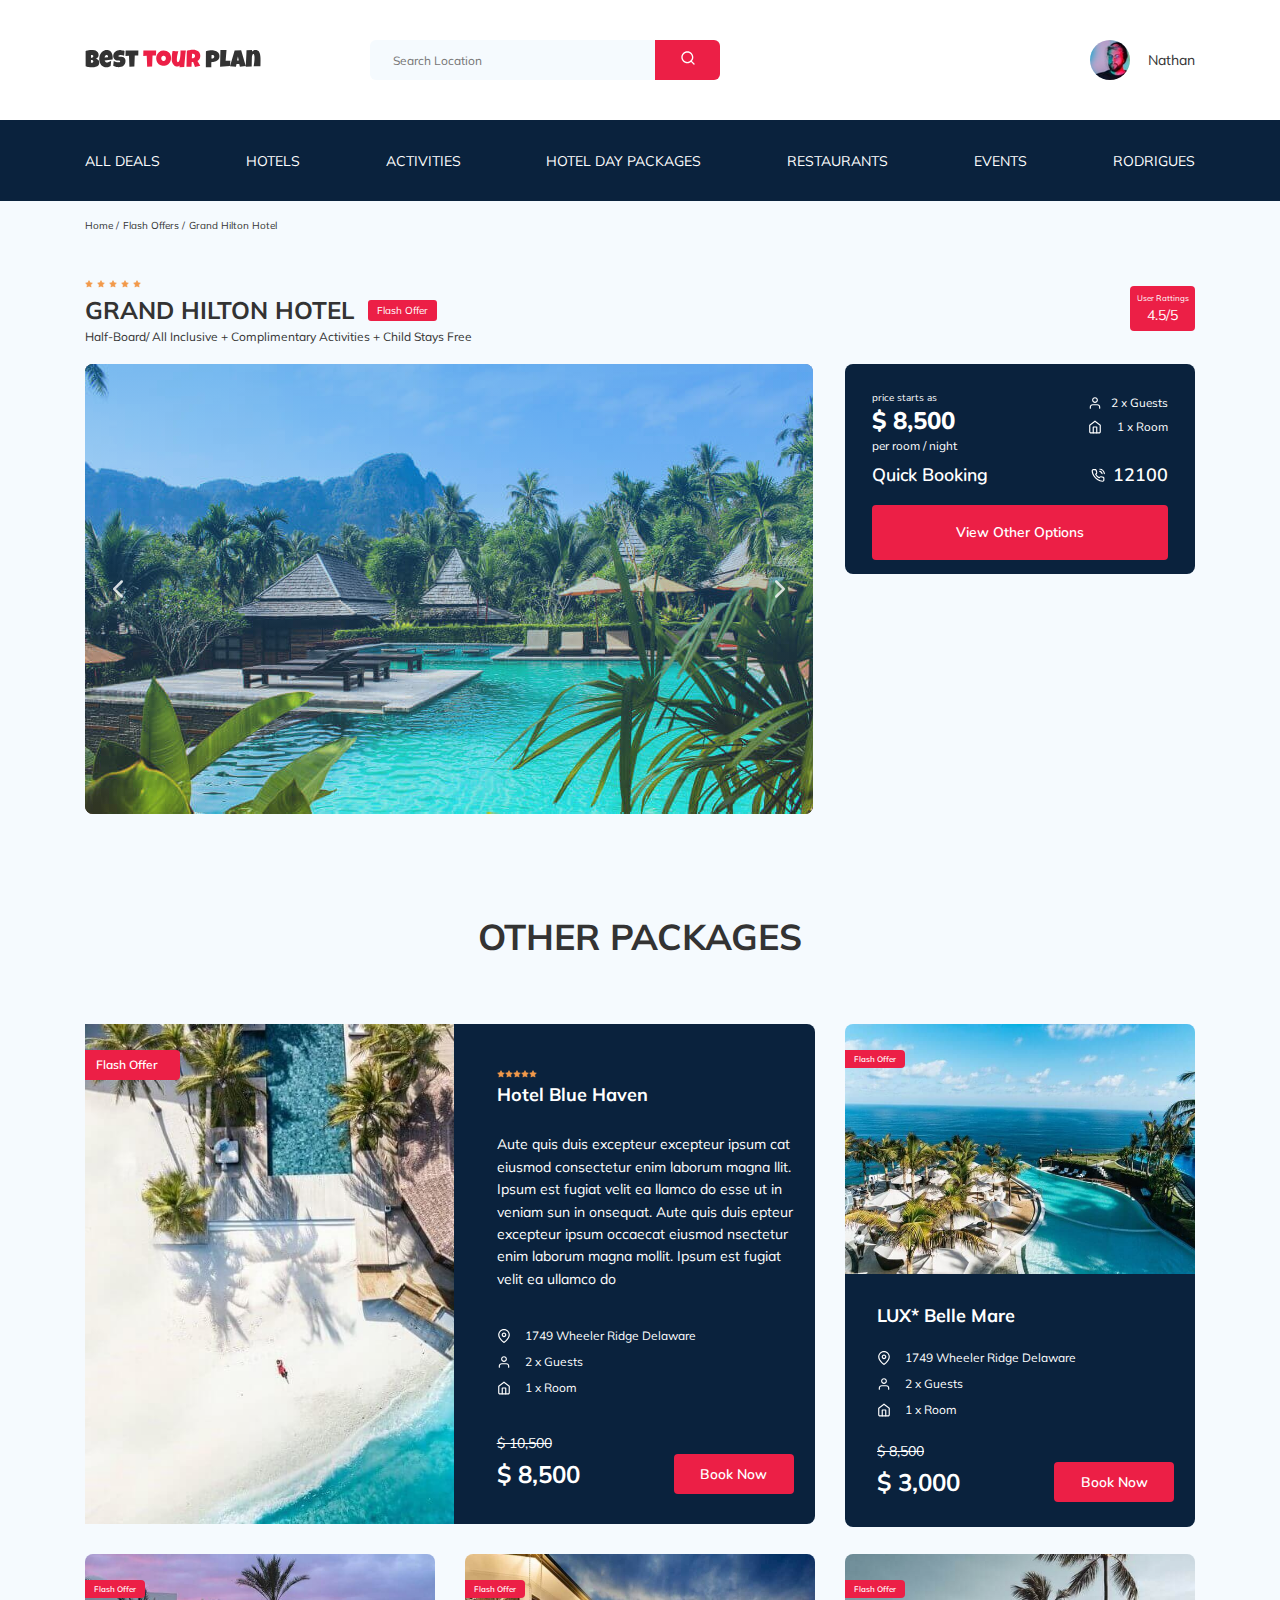
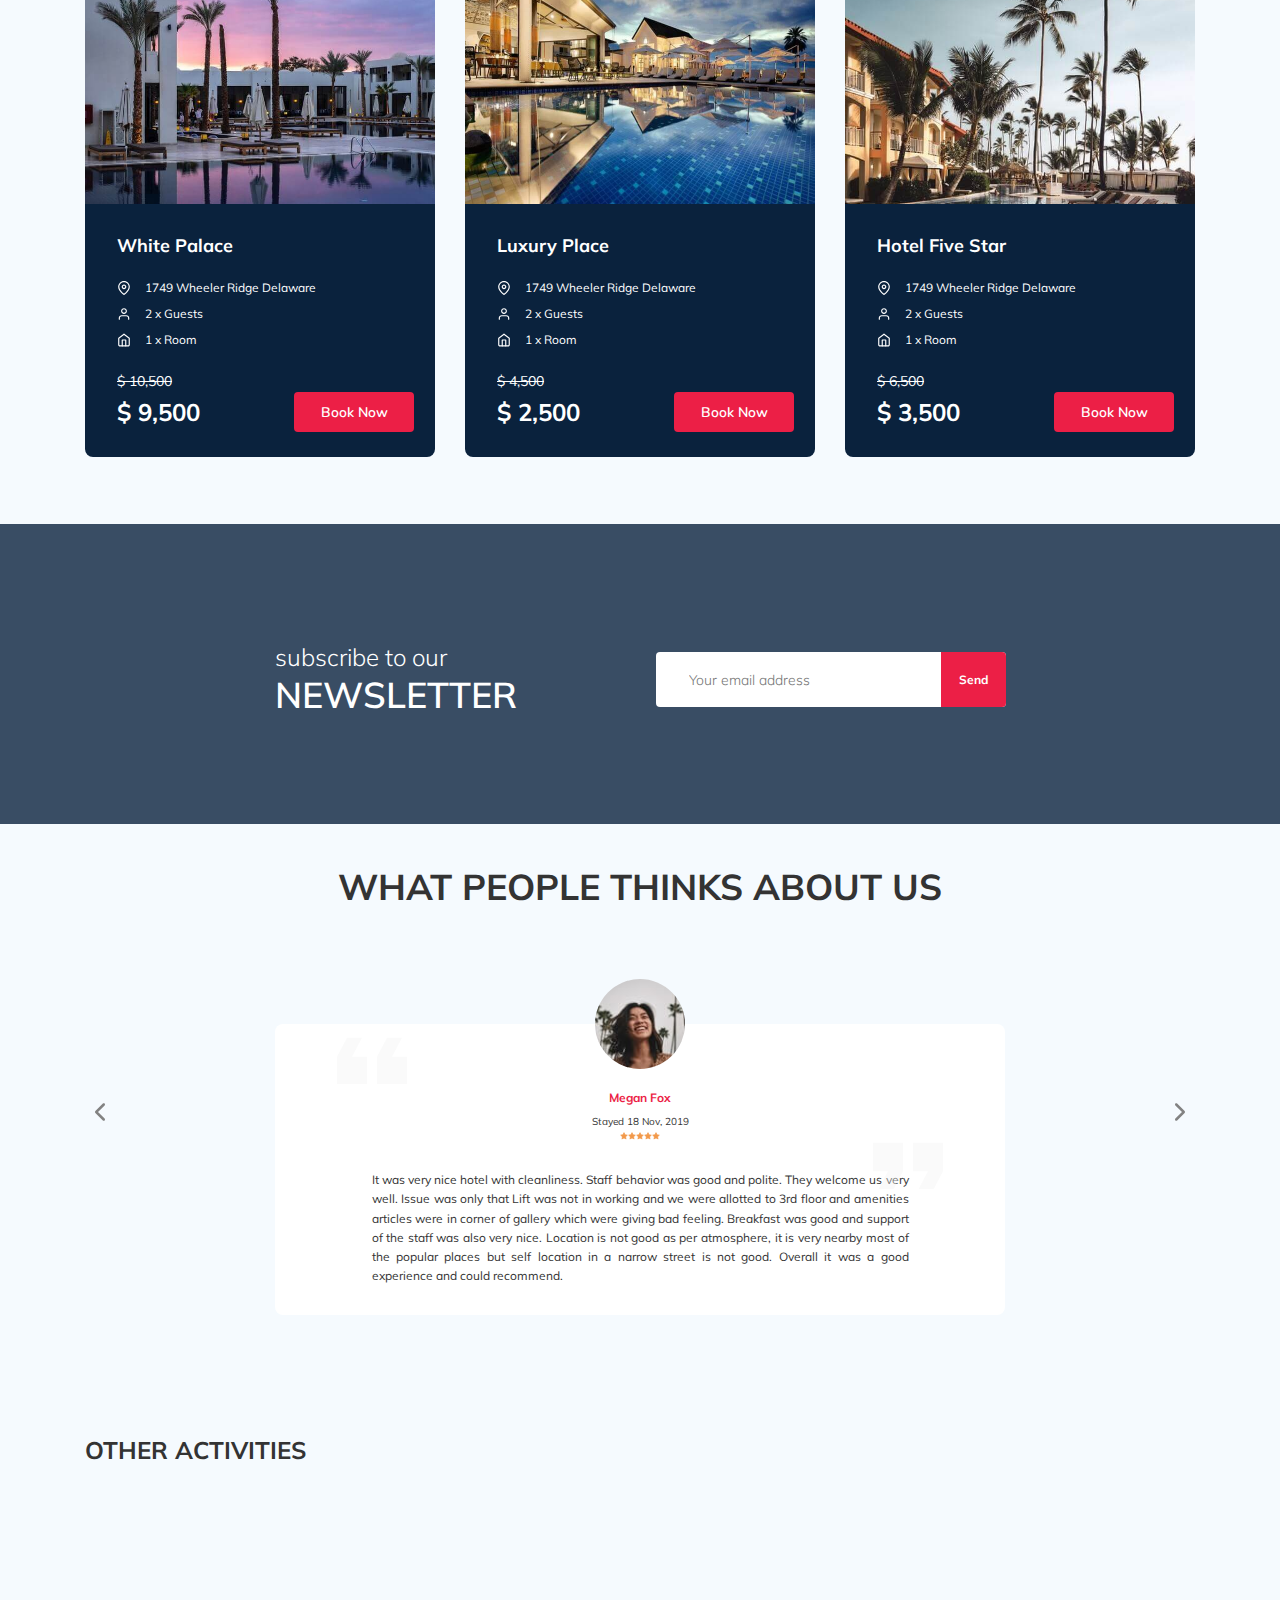
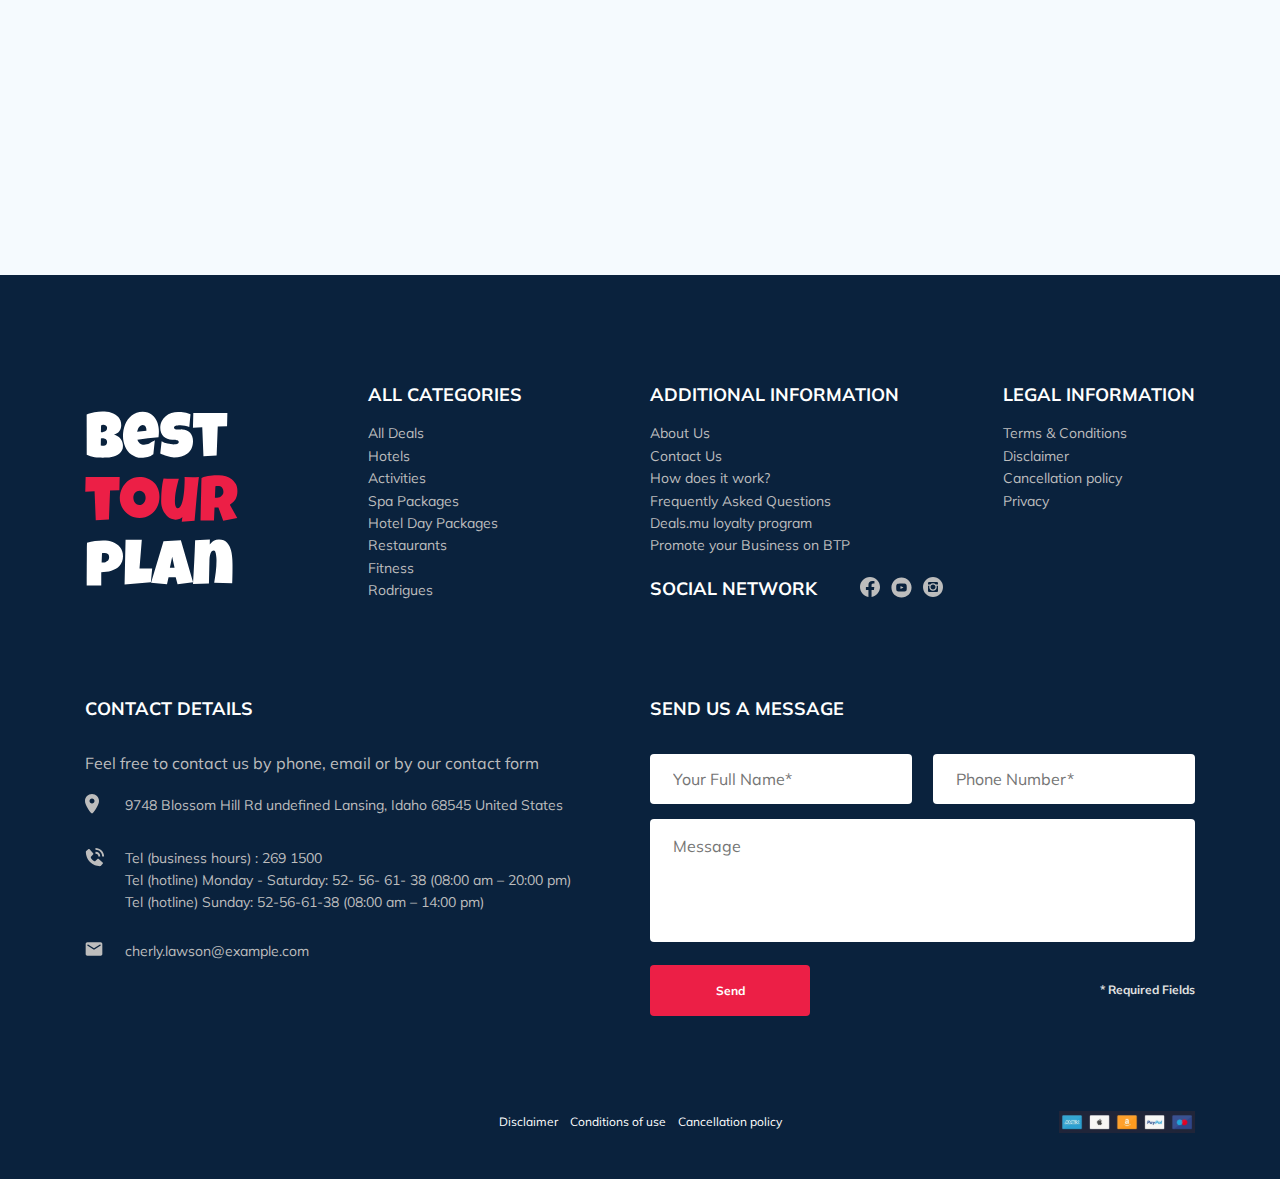
<file: index.html>
<!DOCTYPE html>
<html lang="en">

<head>
  <meta charset="UTF-8" />
  <meta name="viewport" content="width=device-width, initial-scale=1.0" />
  <title>Best Tour Plan - Hotel Booking</title>
  <link rel="shortcut icon" href="favicon.ico" type="image/x-icon" />
  <link rel="icon" href="favicon.ico" type="image/x-icon" />
  <link
    href="https://fonts.googleapis.com/css2?family=Muli:wght@300;400;600;700&family=Nunito:wght@400;600;800&display=swap"
    rel="stylesheet" />
  <link rel="stylesheet" href="css/swiper-bundle.min.css" />
  <link rel="stylesheet" href="css/aos.css" />
  <link rel="stylesheet" href="css/style.min.css" />
</head>

<body>
  <header class="navbar navbar--mobile-fixed">
    <div class="container">
      <div class="navbar-top">
        <a href="https://g-roman.ru/tour-plan/" class="logo"><img src="img/horizontal-logo.svg"
            alt="Logo: Best Tour Plan" class="logo__image" /></a>
        <form action="#" class="search navbar__search navbar__search--mobile--hidden form">
          <input type="search" class="search__input" placeholder="Search Location" />
          <button class="search__button">
            <img src="[data-uri]" data-src="img/search.svg"
              alt="Icon: search" />
          </button>
        </form>
        <a href="#" class="user navbar__user navbar__user--mobile--hidden">
          <img src="[data-uri]" data-src="img/user-avatar.jpg"
            alt="avatar: Nathan" class="user__avatar" />
          <span class="user__name">Nathan</span>
        </a>
        <!-- /.user -->
        <button class="menu-button navbar-top__menu-button">
          <span class="menu-button__line"></span>
          <span class="menu-button__line"></span>
          <span class="menu-button__line"></span>
        </button>
      </div>
      <!-- navbar-top -->
    </div>
    <!-- /.container -->
    <div class="navbar-bottom">
      <div class="container">
        <ul class="navbar-menu">
          <li class="navbar-menu__item navbar-menu__item--mobile--visible">
            <a href="#" class="user navbar__user navbar__user--mobile--visible">
              <img src="[data-uri]" data-src="img/user-avatar.jpg"
                alt="avatar: Nathan" class="user__avatar" />
              <span class="user__name user__name--light">Nathan</span>
            </a>
          </li>
          <li class="navbar-menu__item navbar-menu__item--mobile--visible">
            <form action="#" class="search navbar__search navbar__search--mobile--visible form">
              <input type="search" class="search__input" placeholder="Search Location" />
              <button class="search__button">
                <img src="[data-uri]" data-src="img/search.svg"
                  alt="Icon: search" />
              </button>
            </form>
          </li>
          <li class="navbar-menu__item">
            <a href="#" class="navbar-menu__link">All Deals</a>
          </li>
          <li class="navbar-menu__item">
            <a href="#" class="navbar-menu__link">Hotels</a>
          </li>
          <li class="navbar-menu__item">
            <a href="#" class="navbar-menu__link">Activities</a>
          </li>
          <li class="navbar-menu__item">
            <a href="#" class="navbar-menu__link">Hotel Day Packages</a>
          </li>
          <li class="navbar-menu__item">
            <a href="#" class="navbar-menu__link">Restaurants</a>
          </li>
          <li class="navbar-menu__item">
            <a href="#" class="navbar-menu__link">Events</a>
          </li>
          <li class="navbar-menu__item">
            <a href="#" class="navbar-menu__link">Rodrigues</a>
          </li>
        </ul>
        <!-- navbar-menu -->
      </div>
    </div>
    <!-- navbar-bottom -->
  </header>
  <nav class="breadcrumb">
    <div class="container">
      <ul class="breadcrumb-list">
        <li class="breadcrumb-list__item">
          <a href="#" class="breadcrumb-list__link">Home</a>
        </li>
        <li class="breadcrumb-list__item">
          <a href="#" class="breadcrumb-list__link">Flash Offers</a>
        </li>
        <li class="breadcrumb-list__item">Grand Hilton Hotel</li>
      </ul>
    </div>
  </nav>
  <!-- /.breadcrumb -->
  <section class="hotel">
    <div class="container">
      <div class="hotel-info">
        <div class="hotel-info__text">
          <div class="hotel-wrapper">
            <div class="stars">
              <img src="[data-uri]" data-src="img/star.svg"
                alt="star" />
              <img src="[data-uri]" data-src="img/star.svg"
                alt="star" />
              <img src="[data-uri]" data-src="img/star.svg"
                alt="star" />
              <img src="[data-uri]" data-src="img/star.svg"
                alt="star" />
              <img src="[data-uri]" data-src="img/star.svg"
                alt="star" />
            </div>
            <h1 class="hotel-name hotel-info__name">Grand Hilton Hotel</h1>
            <span class="offer hotel-info__offer">Flash Offer</span>
          </div>
          <p class="hotel-description hotel-info__description">
            Half-Board/ All Inclusive + Complimentary Activities + Child Stays
            Free
          </p>
        </div>
        <!-- /.hotel-info__text -->
        <div class="rating hotel-info__rating">
          <span class="rating__text">User Rattings</span>
          <span class="rating__counter">4.5/5</span>
        </div>
        <!-- /.hotel-info__rating -->
      </div>
      <!-- /.hotel-info -->
      <div class="hotel-grid">
        <!-- Slider main container -->
        <div class="hotel-slider hotel__slider">
          <!-- Additional required wrapper -->
          <div class="swiper-wrapper">
            <!-- Slides -->
            <div class="swiper-slide hotel-slider__item">
              <img class="hotel-slider__image" src="[data-uri]"
                data-src="img/slide-1.jpg" alt="slide-1" />
            </div>
            <div class="swiper-slide hotel-slider__item">
              <img class="hotel-slider__image" src="[data-uri]"
                data-src="img/slide-2.jpg" alt="slide-2" />
            </div>
            <div class="swiper-slide hotel-slider__item">
              <img class="hotel-slider__image" src="[data-uri]"
                data-src="img/slide-3.jpg" alt="slide-3" />
            </div>
            <div class="swiper-slide hotel-slider__item">
              <img class="hotel-slider__image" src="[data-uri]"
                data-src="img/slide-4.jpg" alt="slide-4" />
            </div>
            <div class="swiper-slide hotel-slider__item">
              <img class="hotel-slider__image" src="[data-uri]"
                data-src="img/slide-5.jpg" alt="slide-5" />
            </div>
          </div>
          <!-- If we need navigation buttons -->
          <button class="hotel-slider__button hotel-slider__button--prev"></button>
          <button class="hotel-slider__button hotel-slider__button--next"></button>
        </div>
        <!-- swiper-container -->
        <div class="hotel-aside">
          <div class="booking">
            <div class="booking-inner">
              <div class="booking__price">
                <span class="booking__price-starts">price starts as</span>
                <span class="booking__pricetag">$ 8,500</span>
                <span class="booking__per-room">per room / night</span>
              </div>
              <div class="booking__room">
                <div class="booking__text">
                  <img src="[data-uri]" data-src="img/icon-user.svg"
                    alt="icon: user" class="booking__icon" />
                  <span class="booking__description">2 x Guests</span>
                </div>
                <div class="booking__text">
                  <img src="[data-uri]" data-src="img/icon-home.svg"
                    alt="icon: home" class="booking__icon" />
                  <span class="booking__description">1 x Room</span>
                </div>
              </div>
            </div>
            <div class="booking__call-center">
              <span class="booking__heading">Quick Booking</span>
              <a href="tel:12100" class="booking__number">
                <img src="[data-uri]" data-src="img/icon-phone-call.svg"
                  alt="icon: phone call" />
                <span class="booking__num">12100</span>
              </a>
            </div>
            <button data-toggle="modal" data-href="#booking-modal" class="button booking__button">
              View Other Options
            </button>
          </div>
          <!-- /.booking -->
          <div class="map">
            <iframe
              src="https://www.google.com/maps/embed?pb=!1m18!1m12!1m3!1d3952.0413263625383!2d98.29254741459904!3d7.890745494315347!2m3!1f0!2f0!3f0!3m2!1i1024!2i768!4f13.1!3m3!1m2!1s0x30503b7bfcd9f903%3A0xf7065fac1e3d7c48!2sDoubleTree%20by%20Hilton%20Phuket%20Banthai%20Resort!5e0!3m2!1sru!2sru!4v1595348548859!5m2!1sru!2sru"
              width="347" height="213" style="width: 100%; border: 0; border-radius: 10px;" allowfullscreen=""
              aria-hidden="false" tabindex="0"></iframe>
          </div>
          <!-- /.map -->
        </div>
        <!-- /.hotel-aside -->
      </div>
      <!-- /.hotel-grid -->
    </div>
    <!-- /.container -->
  </section>
  <!-- .hotel -->
  <section class="packages">
    <div class="container">
      <h2 class="packages__title">Other Packages</h2>
      <div class="packages-wrapper">
        <div class="packages-card packages-card--1">
          <img src="[data-uri]" data-src="img/packages-1.jpg"
            alt="Hotel Blue Haven" class="packages-card__img packages-card__img--1" />
          <span class="packages-card__label packages-card__label--1">Flash Offer</span>
          <div class="packages-card__info packages-card__info--1">
            <div class="packages-card__rating">
              <img src="[data-uri]" data-src="img/star.svg"
                alt="star" />
              <img src="[data-uri]" data-src="img/star.svg"
                alt="star" />
              <img src="[data-uri]" data-src="img/star.svg"
                alt="star" />
              <img src="[data-uri]" data-src="img/star.svg"
                alt="star" />
              <img src="[data-uri]" data-src="img/star.svg"
                alt="star" />
            </div>
            <!-- .packages-card__rating -->
            <h3 class="packages-card__title packages-card__title--1">
              Hotel Blue Haven
            </h3>
            <p class="packages-card__description">
              Aute quis duis excepteur excepteur ipsum cat eiusmod consectetur
              enim laborum magna llit. Ipsum est fugiat velit ea llamco do
              esse ut in veniam sun in onsequat. Aute quis duis epteur
              excepteur ipsum occaecat eiusmod nsectetur enim laborum magna
              mollit. Ipsum est fugiat velit ea ullamco do
            </p>
            <div class="packages-card__room packages-card__room--1">
              <div class="packages-card__details">
                <img src="[data-uri]" data-src="img/map-packages.svg"
                  alt="icon: map" class="packages-card__icon" />
                <span class="packages-card__text">1749 Wheeler Ridge Delaware</span>
              </div>
              <div class="packages-card__details">
                <img src="[data-uri]" data-src="img/icon-user.svg"
                  alt="icon: user" class="packages-card__icon" />
                <span class="packages-card__text">2 x Guests</span>
              </div>
              <div class="packages-card__details">
                <img src="[data-uri]" data-src="img/icon-home.svg"
                  alt="icon: home" class="packages-card__icon" />
                <span class="packages-card__text">1 x Room</span>
              </div>
            </div>
            <!-- .packages-card__room -->
            <span class="packages-card__pricetag-old">$ 10,500</span>
            <div class="packages-card__inner">
              <span class="packages-card__pricetag-new">$ 8,500</span>
              <button class="button packages-card__button">
                Book Now
              </button>
            </div>
          </div>
          <!-- .packages-card__info -->
        </div>
        <!-- /.packages-card -->
        <div class="packages-card packages-card--2">
          <img src="[data-uri]" data-src="img/packages-2.jpg"
            alt="LUX* Belle Mare" class="packages-card__img" />
          <span class="packages-card__label">Flash Offer</span>
          <div class="packages-card__info">
            <h3 class="packages-card__title">LUX* Belle Mare</h3>
            <div class="packages-card__room">
              <div class="packages-card__details">
                <img src="[data-uri]" data-src="img/map-packages.svg"
                  alt="icon: map" class="packages-card__icon" />
                <span class="packages-card__text">1749 Wheeler Ridge Delaware</span>
              </div>
              <div class="packages-card__details">
                <img src="[data-uri]" data-src="img/icon-user.svg"
                  alt="icon: user" class="packages-card__icon" />
                <span class="packages-card__text">2 x Guests</span>
              </div>
              <div class="packages-card__details">
                <img src="[data-uri]" data-src="img/icon-home.svg"
                  alt="icon: home" class="packages-card__icon" />
                <span class="packages-card__text">1 x Room</span>
              </div>
            </div>
            <!-- .packages-card__room -->
            <span class="packages-card__pricetag-old">$ 8,500</span>
            <div class="packages-card__inner">
              <span class="packages-card__pricetag-new">$ 3,000</span>
              <button class="button packages-card__button">
                Book Now
              </button>
            </div>
          </div>
          <!-- .packages-card__info -->
        </div>
        <!-- /.packages-card -->
        <div class="packages-card packages-card--3">
          <img src="[data-uri]" data-src="img/packages-3.jpg"
            alt="White Palace" class="packages-card__img" />
          <span class="packages-card__label">Flash Offer</span>
          <div class="packages-card__info">
            <h3 class="packages-card__title">White Palace</h3>
            <div class="packages-card__room">
              <div class="packages-card__details">
                <img src="[data-uri]" data-src="img/map-packages.svg"
                  alt="icon: map" class="packages-card__icon" />
                <span class="packages-card__text">1749 Wheeler Ridge Delaware</span>
              </div>
              <div class="packages-card__details">
                <img src="[data-uri]" data-src="img/icon-user.svg"
                  alt="icon: user" class="packages-card__icon" />
                <span class="packages-card__text">2 x Guests</span>
              </div>
              <div class="packages-card__details">
                <img src="[data-uri]" data-src="img/icon-home.svg"
                  alt="icon: home" class="packages-card__icon" />
                <span class="packages-card__text">1 x Room</span>
              </div>
            </div>
            <!-- .packages-card__room -->
            <span class="packages-card__pricetag-old">$ 10,500</span>
            <div class="packages-card__inner">
              <span class="packages-card__pricetag-new">$ 9,500</span>
              <button class="button packages-card__button">
                Book Now
              </button>
            </div>
          </div>
          <!-- .packages-card__info -->
        </div>
        <!-- /.packages-card -->
        <div class="packages-card packages-card--4">
          <img src="[data-uri]" data-src="img/packages-4.jpg"
            alt="Luxury Place" class="packages-card__img" />
          <span class="packages-card__label">Flash Offer</span>
          <div class="packages-card__info">
            <h3 class="packages-card__title">Luxury Place</h3>
            <div class="packages-card__room">
              <div class="packages-card__details">
                <img src="[data-uri]" data-src="img/map-packages.svg"
                  alt="icon: map" class="packages-card__icon" />
                <span class="packages-card__text">1749 Wheeler Ridge Delaware</span>
              </div>
              <div class="packages-card__details">
                <img src="[data-uri]" data-src="img/icon-user.svg"
                  alt="icon: user" class="packages-card__icon" />
                <span class="packages-card__text">2 x Guests</span>
              </div>
              <div class="packages-card__details">
                <img src="[data-uri]" data-src="img/icon-home.svg"
                  alt="icon: home" class="packages-card__icon" />
                <span class="packages-card__text">1 x Room</span>
              </div>
            </div>
            <!-- .packages-card__room -->
            <span class="packages-card__pricetag-old">$ 4,500</span>
            <div class="packages-card__inner">
              <span class="packages-card__pricetag-new">$ 2,500</span>
              <button class="button packages-card__button">
                Book Now
              </button>
            </div>
          </div>
          <!-- .packages-card__info -->
        </div>
        <!-- /.packages-card -->
        <div class="packages-card packages-card--5">
          <img src="[data-uri]" data-src="img/packages-5.jpg"
            alt="Hotel Five Star" class="packages-card__img" />
          <span class="packages-card__label">Flash Offer</span>
          <div class="packages-card__info">
            <h3 class="packages-card__title">Hotel Five Star</h3>
            <div class="packages-card__room">
              <div class="packages-card__details">
                <img src="[data-uri]" data-src="img/map-packages.svg"
                  alt="icon: map" class="packages-card__icon" />
                <span class="packages-card__text">1749 Wheeler Ridge Delaware</span>
              </div>
              <div class="packages-card__details">
                <img src="[data-uri]" data-src="img/icon-user.svg"
                  alt="icon: user" class="packages-card__icon" />
                <span class="packages-card__text">2 x Guests</span>
              </div>
              <div class="packages-card__details">
                <img src="[data-uri]" data-src="img/icon-home.svg"
                  alt="icon: home" class="packages-card__icon" />
                <span class="packages-card__text">1 x Room</span>
              </div>
            </div>
            <!-- .packages-card__room -->
            <span class="packages-card__pricetag-old">$ 6,500</span>
            <div class="packages-card__inner">
              <span class="packages-card__pricetag-new">$ 3,500</span>
              <button class="button packages-card__button">
                Book Now
              </button>
            </div>
          </div>
          <!-- .packages-card__info -->
        </div>
        <!-- /.packages-card -->
      </div>
      <!-- /.packages-wrapper -->
    </div>
    <!-- /.container -->
  </section>
  <!-- /.packages -->
  <section class="newsletter">
    <div class="newsletter-wrapper">
      <h2 class="newsletter-title newsletter__title">
        subscribe to our
        <span class="newsletter-title__strong">newsletter</span>
      </h2>
      <form action="send.php" method="POST" class="subscribe newsletter__subscribe form">
        <div class="subscribe__input-group">
          <input type="email" class="subscribe__input" placeholder="Your email address" name="email" required />
          <button class="button subscribe__button" type="submit">Send</button>
        </div>
      </form>
    </div>
    <!-- .newsletter-wrapper -->
  </section>
  <!-- /.newsletter -->
  <section class="reviews">
    <div class="container">
      <h2 class="reviews__title">What people thinks about us</h2>
      <div class="swiper-container reviews-slider">
        <div class="swiper-wrapper">
          <div class="swiper-slide">
            <div class="reviews-slider__item">
              <div class="reviews-slider__profile">
                <img src="[data-uri]"
                  data-src="img/reviews-avatar-1.jpg" alt="photo: Megan Fox" class="reviews-slider__avatar" />
                <h3 class="reviews-slider__username">Megan Fox</h3>
                <span class="reviews-slider__date">Stayed 18 Nov, 2019</span>
                <div class="reviews-slider__rating">
                  <img src="[data-uri]" data-src="img/star.svg"
                    alt="star" />
                  <img src="[data-uri]" data-src="img/star.svg"
                    alt="star" />
                  <img src="[data-uri]" data-src="img/star.svg"
                    alt="star" />
                  <img src="[data-uri]" data-src="img/star.svg"
                    alt="star" />
                  <img src="[data-uri]" data-src="img/star.svg"
                    alt="star" />
                </div>
                <!-- .reviews-slider__rating -->
              </div>
              <!-- /.reviews-slider__profile -->
              <p class="reviews-slider__text">
                It was very nice hotel with cleanliness. Staff behavior was
                good and polite. They welcome us very well. Issue was only
                that Lift was not in working and we were allotted to 3rd floor
                and amenities articles were in corner of gallery which were
                giving bad feeling. Breakfast was good and support of the
                staff was also very nice. Location is not good as per
                atmosphere, it is very nearby most of the popular places but
                self location in a narrow street is not good. Overall it was a
                good experience and could recommend.
              </p>
            </div>
            <!-- .reviews-slider__item -->
          </div>
          <!-- .swiper-slide -->
          <div class="swiper-slide">
            <div class="reviews-slider__item">
              <div class="reviews-slider__profile">
                <img src="[data-uri]"
                  data-src="img/reviews-avatar-2.jpg" alt="photo: Jon Do" class="reviews-slider__avatar" />
                <h3 class="reviews-slider__username">John Doe</h3>
                <span class="reviews-slider__date">Stayed 21 Feb, 2019</span>
                <div class="reviews-slider__rating">
                  <img src="[data-uri]" data-src="img/star.svg"
                    alt="star" />
                  <img src="[data-uri]" data-src="img/star.svg"
                    alt="star" />
                  <img src="[data-uri]" data-src="img/star.svg"
                    alt="star" />
                  <img src="[data-uri]" data-src="img/star.svg"
                    alt="star" />
                  <img src="[data-uri]" data-src="img/star.svg"
                    alt="star" />
                </div>
                <!-- .reviews-slider__rating -->
              </div>
              <!-- /.reviews-slider__profile -->
              <p class="reviews-slider__text">
                This hotel is in a great location and neat and clean, but what
                makes this hotel is the amazing staff. From check in to check
                out every staff member was awesome. Even organised nurse to
                come in and sort out a little injury I had on my big toe.
                Staff go over and above and are what makes this hotel great.
              </p>
            </div>
            <!-- .reviews-slider__item -->
          </div>
          <!-- .swiper-slide -->
          <div class="swiper-slide">
            <div class="reviews-slider__item">
              <div class="reviews-slider__profile">
                <img src="[data-uri]"
                  data-src="img/reviews-avatar-3.jpg" alt="photo: Bill Duck" class="reviews-slider__avatar" />
                <h3 class="reviews-slider__username">Bill Duck</h3>
                <span class="reviews-slider__date">Stayed 04 May, 2017</span>
                <div class="reviews-slider__rating">
                  <img src="[data-uri]" data-src="img/star.svg"
                    alt="star" />
                  <img src="[data-uri]" data-src="img/star.svg"
                    alt="star" />
                  <img src="[data-uri]" data-src="img/star.svg"
                    alt="star" />
                  <img src="[data-uri]" data-src="img/star.svg"
                    alt="star" />
                </div>
                <!-- .reviews-slider__rating -->
              </div>
              <!-- /.reviews-slider__profile -->
              <p class="reviews-slider__text">
                Extremely clean rooms, breakfast was really nice the breakfast
                restaurant it’s nice and cool, good choice of food and very
                friend staff. The only downside is the pools are way too
                small, tiles falling apart and I wouldn’t personally take my
                children to this hotel because of the small pools without any
                kids entertainment and kids pools either. Which is bad wish
                they had a great big kids pool so it could be more of a family
                friendly hotel.
              </p>
            </div>
            <!-- .reviews-slider__item -->
          </div>
          <!-- .swiper-slide -->
          <div class="swiper-slide">
            <div class="reviews-slider__item">
              <div class="reviews-slider__profile">
                <img src="[data-uri]"
                  data-src="img/reviews-avatar-4.jpg" alt="photo: Ekaterina Nazdorovie"
                  class="reviews-slider__avatar" />
                <h3 class="reviews-slider__username">Ekaterina Nazdorovie</h3>
                <span class="reviews-slider__date">Stayed 31 Dec, 2019</span>
                <div class="reviews-slider__rating">
                  <img src="[data-uri]" data-src="img/star.svg"
                    alt="star" />
                  <img src="[data-uri]" data-src="img/star.svg"
                    alt="star" />
                </div>
                <!-- .reviews-slider__rating -->
              </div>
              <!-- /.reviews-slider__profile -->
              <div class="reviews-slider__text">
                <p>
                  First time staying at this hotel. Location is very good,
                  among the hustle and bustle of shopping and nightlife and
                  walking distance to the beach. Other than that, it's all
                  cons for me. The rooms are old, very tired and dated looking
                  esp the bathroom.Water from the tap smells too strong of
                  Chlorine. I even had doubts if the water is even drinkable.
                </p>
              </div>
            </div>
            <!-- .reviews-slider__item -->
          </div>
          <!-- .swiper-slide -->
        </div>
        <!-- .swiper-wrapper -->
        <button class="reviews-slider__button reviews-slider__button--prev"></button>
        <button class="reviews-slider__button reviews-slider__button--next"></button>
      </div>
      <!-- .reviews-slider -->
    </div>
    <!-- /.container -->
  </section>
  <!-- /.reviews -->
  <section class="activities">
    <div class="container">
      <h2 class="activities__title">Other Activities</h2>
      <div class="activities-wrapper">
        <div class="card activities__card" data-aos="flip-up">
          <img src="[data-uri]" data-src="img/activity-1.jpg"
            alt="The curious corner of chamarel" class="card__image" />
          <h3 class="card__title">The curious corner of chamarel</h3>
          <button data-toggle="modal" data-href="#booking-modal" class="button card__button">
            Book Now
          </button>
        </div>
        <!-- .card -->
        <div class="card activities__card" data-aos="zoom-in">
          <img src="[data-uri]" data-src="img/activity-2.jpg"
            alt="Gymkhana club golf course" class="card__image" />
          <h3 class="card__title">Gymkhana club golf course</h3>
          <button data-toggle="modal" data-href="#booking-modal" class="button card__button">
            Book Now
          </button>
        </div>
        <!-- .card -->
        <div class="card activities__card" data-aos="zoom-in">
          <img src="[data-uri]" data-src="img/activity-3.jpg"
            alt="Tamarind falls hiking trip - full day" class="card__image" />
          <h3 class="card__title">Tamarind falls hiking trip - full day</h3>
          <button data-toggle="modal" data-href="#booking-modal" class="button card__button">
            Book Now
          </button>
        </div>
        <!-- .card -->
        <div class="card activities__card" data-aos="flip-up">
          <img src="[data-uri]" data-src="img/activity-4.jpg"
            alt="The blue marine discovery quest" class="card__image" />
          <h3 class="card__title">The blue marine discovery quest</h3>
          <button data-toggle="modal" data-href="#booking-modal" class="button card__button">
            Book Now
          </button>
        </div>
        <!-- .card -->
      </div>
      <!-- /.activities-wrapper -->
    </div>
    <!-- /.container -->
  </section>
  <!-- /.activities -->
  <footer class="footer">
    <div class="container">
      <div class="footer-wrapper">
        <a href="https://g-roman.ru/tour-plan/" class="footer__logo">
          <img src="[data-uri]" data-src="img/vertical-logo.svg"
            alt="logo: Best tour plan" />
        </a>
        <div class="footer__list footer__categories">
          <h3 class="footer__title">ALL CATEGORIES</h3>
          <ul class="footer__ul">
            <li class="footer__item">
              <a href="#" class="footer__link">All Deals</a>
            </li>
            <li class="footer__item">
              <a href="#" class="footer__link">Hotels</a>
            </li>
            <li class="footer__item">
              <a href="#" class="footer__link">Activities</a>
            </li>
            <li class="footer__item">
              <a href="#" class="footer__link">Spa Packages</a>
            </li>
            <li class="footer__item">
              <a href="#" class="footer__link">Hotel Day Packages</a>
            </li>
            <li class="footer__item">
              <a href="#" class="footer__link">Restaurants</a>
            </li>
            <li class="footer__item">
              <a href="#" class="footer__link">Fitness</a>
            </li>
            <li class="footer__item">
              <a href="#" class="footer__link">Rodrigues</a>
            </li>
          </ul>
        </div>
        <!-- /.footer__list -->
        <div class="footer__list footer__additional">
          <h3 class="footer__title">ADDITIONAL INFORMATION</h3>
          <ul class="footer__ul">
            <li class="footer__item">
              <a href="#" class="footer__link">About Us</a>
            </li>
            <li class="footer__item">
              <a href="#" class="footer__link">Contact Us</a>
            </li>
            <li class="footer__item">
              <a href="#" class="footer__link">How does it work?</a>
            </li>
            <li class="footer__item">
              <a href="#" class="footer__link">Frequently Asked Questions</a>
            </li>
            <li class="footer__item">
              <a href="#" class="footer__link">Deals.mu loyalty program</a>
            </li>
            <li class="footer__item">
              <a href="#" class="footer__link">Promote your Business on BTP</a>
            </li>
          </ul>
        </div>
        <!-- /.footer__list -->
        <div class="footer__social-network">
          <h3 class="footer__title footer__title--inline">Social Network</h3>
          <div class="footer__social-links">
            <a href="#" class="footer__link"><img src="[data-uri]"
                data-src="img/facebook.svg" alt="icon: facebook" class="footer__icon" /></a>
            <a href="#" class="footer__link"><img src="[data-uri]"
                data-src="img/youtube.svg" alt="icon: youtube" class="footer__icon" /></a>
            <a href="#" class="footer__link"><img src="[data-uri]"
                data-src="img/instagram.svg" alt="icon: instagram" class="footer__icon" /></a>
          </div>
        </div>
        <!-- .footer__social-network -->
        <div class="footer__list footer__legal">
          <h3 class="footer__title">LEGAL INFORMATION</h3>
          <ul class="footer__ul">
            <li class="footer__item">
              <a href="#" class="footer__link">Terms & Conditions</a>
            </li>
            <li class="footer__item">
              <a href="#" class="footer__link">Disclaimer</a>
            </li>
            <li class="footer__item">
              <a href="#" class="footer__link">Cancellation policy</a>
            </li>
            <li class="footer__item">
              <a href="#" class="footer__link">Privacy</a>
            </li>
          </ul>
        </div>
        <!-- /.footer__list -->
        <div class="footer__contact-details">
          <h3 class="footer__title footer__title--mb-3">Contact Details</h3>
          <p class="footer__text">
            Feel free to contact us by phone, email or by our contact form
          </p>
          <ul class="footer__ul">
            <li class="footer__item footer__item--mb-2">
              <div class="footer__icon-wrapper">
                <img src="[data-uri]" data-src="img/map-marker.svg"
                  alt="icon: map marker" />
              </div>
              9748 Blossom Hill Rd undefined Lansing, Idaho 68545 United
              States
            </li>
            <li class="footer__item footer__item--mb-2">
              <div class="footer__icon-wrapper">
                <img src="[data-uri]"
                  data-src="img/contact-phone-call.svg" alt="icon: phone call" />
              </div>
              <div class="footer__wrapper-link">
                Tel (business hours) :
                <a href="tel:269-1500" class="footer__contacts-link">269 1500</a>
                <br />
                Tel (hotline) Monday - Saturday:
                <a href="tel:52-56-61-38" class="footer__contacts-link">52-&nbsp;56-&nbsp;61-&nbsp;38</a>
                (08:00&nbsp;am – 20:00&nbsp;pm) <br />
                Tel (hotline) Sunday:
                <a href="tel:52-56-61-38" class="footer__contacts-link">52-56-61-38</a>
                (08:00&nbsp;am&nbsp;– 14:00&nbsp;pm)
              </div>
            </li>
            <li class="footer__item">
              <div class="footer__icon-wrapper">
                <img src="[data-uri]" data-src="img/email.svg"
                  alt="icon: email" />
              </div>
              <a href="mailto:cherly.lawson@example.com" class="footer__contacts-link">cherly.lawson@example.com</a>
            </li>
          </ul>
        </div>
        <!-- footer__contact-details -->
        <div class="footer__contact-form">
          <h3 class="footer__title footer__title--mb-3">Send us a message</h3>
          <form action="send.php" method="POST" class="footer__form form">
            <div class="footer__input-group">
              <input type="text" class="input footer__input" placeholder="Your Full Name*" name="name" required
                minlength="2" />
            </div>
            <div class="footer__input-group">
              <input type="tel" class="input footer__input phone-us" placeholder="Phone Number*" name="phone" required
                minlength="18" />
            </div>
            <textarea class="message footer__message" placeholder="Message" name="message"></textarea>
            <button class="button footer__button" type="submit">Send</button>
            <span class="footer__info">* Required Fields</span>
          </form>
        </div>
        <!-- footer__contact-form -->
      </div>
      <!-- /.footer-wrapper -->
      <div class="footer-bottom">
        <div class="footer-bottom__text">
          <a class="footer-bottom__link" href="#">Disclaimer</a>
          <a class="footer-bottom__link" href="#">Conditions of use</a>
          <a class="footer-bottom__link" href="#">Cancellation policy</a>
        </div>
        <img class="footer-bottom__pay" src="[data-uri]"
          data-src="img/icon-pay.svg" alt="icon: pay" />
      </div>
      <!-- .footer-bottom -->
    </div>
    <!-- /.container -->
  </footer>
  <div class="modal" id="booking-modal">
    <div class="modal__overlay"></div>
    <!-- /.modal__overlay -->
    <div class="modal__dialog">
      <a href="#" class="modal__close">
        <img src="[data-uri]" data-src="img/close.svg"
          alt="icon: close" />
      </a>
      <h3 class="modal__title modal__title--mb-3">Booking</h3>
      <form action="send.php" method="POST" class="modal__form form">
        <input type="text" class="input modal__input" placeholder="Your Full Name*" name="name" required
          minlength="2" />
        <input type="tel" class="input modal__input phone-us" placeholder="Phone Number*" name="phone" required
          minlength="18" />
        <input type="email" class="input modal__input" placeholder="Email*" name="email" required />
        <textarea class="message modal__message" placeholder="Message" name="message"></textarea>
        <button class="button modal__button" type="submit">Send</button>
        <span class="modal__info">* Required Fields</span>
      </form>
    </div>
    <!-- /.modal__dialog -->
  </div>
  <!-- /.modal -->

  <script src="js/jquery-3.5.1.min.js"></script>
  <script src="js/parallax.min.js"></script>
  <script src="js/swiper-bundle.min.js"></script>
  <script src="js/jquery.validate.min.js"></script>
  <script src="js/jquery.mask.min.js"></script>
  <script src="js/aos.js"></script>
  <script src="js/main.js"></script>
</body>

</html>
</file>
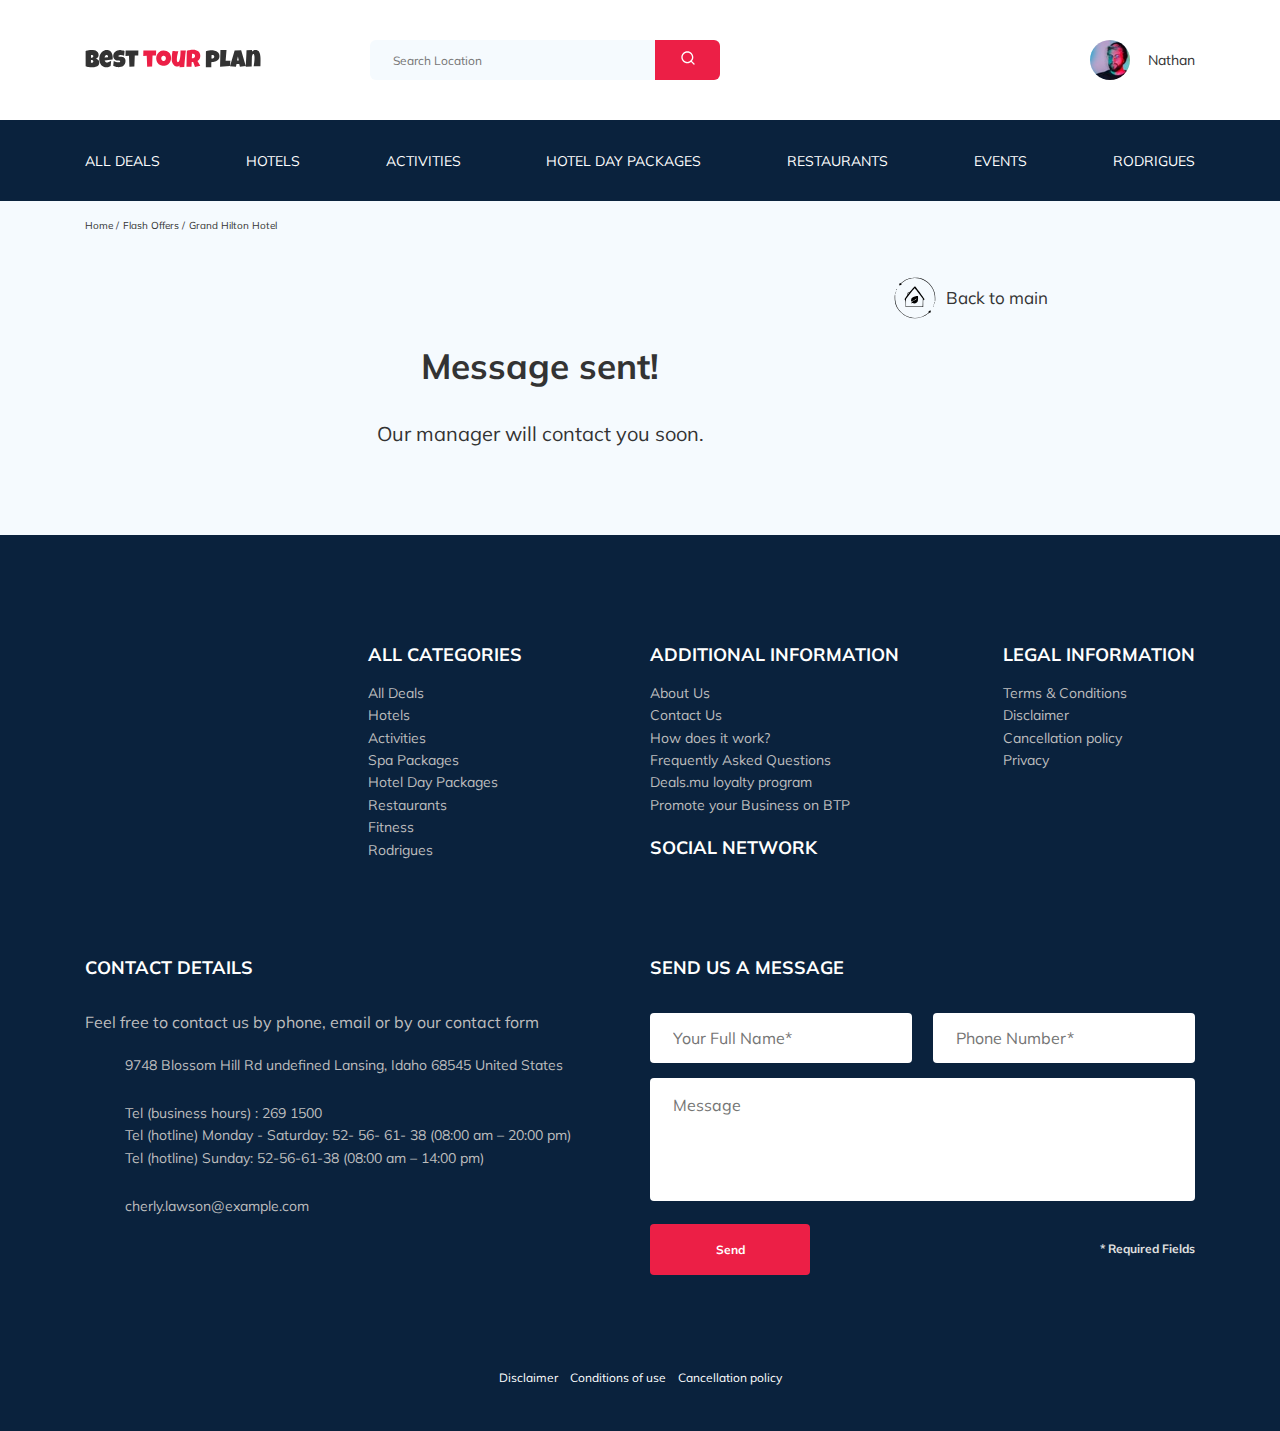
<file: thankyou-booking.html>
<!DOCTYPE html>
<html lang="en">
  <head>
    <meta charset="UTF-8" />
    <meta name="viewport" content="width=device-width, initial-scale=1.0" />
    <title>Message sent</title>
    <link rel="shortcut icon" href="favicon.ico" type="image/x-icon" />
    <link rel="icon" href="favicon.ico" type="image/x-icon" />
    <link
      href="https://fonts.googleapis.com/css2?family=Muli:wght@300;400;600;700&family=Nunito:wght@400;600;800&display=swap"
      rel="stylesheet"
    />
    <link rel="stylesheet" href="css/swiper-bundle.min.css" />
    <link rel="stylesheet" href="css/style.css" />
  </head>

  <body>
    <header class="navbar navbar--mobile-fixed">
      <div class="container">
        <div class="navbar-top">
          <a href="https://g-roman.ru/tour-plan/" class="logo"
            ><img
              src="img/horizontal-logo.svg"
              alt="Logo: Best Tour Plan"
              class="logo__image"
          /></a>
          <form
            action="#"
            class="search navbar__search navbar__search--mobile--hidden"
          >
            <input
              type="text"
              class="search__input"
              placeholder="Search Location"
            />
            <button class="search__button">
              <img src="img/search.svg" alt="Icon: search" />
            </button>
          </form>
          <a href="#" class="user navbar__user navbar__user--mobile--hidden">
            <img
              src="img/user-avatar.jpg"
              alt="avatar: Nathan"
              class="user__avatar"
            />
            <span class="user__name">Nathan</span>
          </a>
          <!-- /.user -->
          <button class="menu-button navbar-top__menu-button">
            <span class="menu-button__line"></span>
            <span class="menu-button__line"></span>
            <span class="menu-button__line"></span>
          </button>
        </div>
        <!-- navbar-top -->
      </div>
      <!-- /.container -->
      <div class="navbar-bottom">
        <div class="container">
          <ul class="navbar-menu">
            <li class="navbar-menu__item navbar-menu__item--mobile--visible">
              <a
                href="#"
                class="user navbar__user navbar__user--mobile--visible"
              >
                <img
                  src="img/user-avatar.jpg"
                  alt="avatar: Nathan"
                  class="user__avatar"
                />
                <span class="user__name user__name--light">Nathan</span>
              </a>
            </li>
            <li class="navbar-menu__item navbar-menu__item--mobile--visible">
              <form
                action="#"
                class="search navbar__search navbar__search--mobile--visible"
              >
                <input
                  type="text"
                  class="search__input"
                  placeholder="Search Location"
                />
                <button class="search__button">
                  <img src="img/search.svg" alt="Icon: search" />
                </button>
              </form>
            </li>
            <li class="navbar-menu__item">
              <a href="#" class="navbar-menu__link">All Deals</a>
            </li>
            <li class="navbar-menu__item">
              <a href="#" class="navbar-menu__link">Hotels</a>
            </li>
            <li class="navbar-menu__item">
              <a href="#" class="navbar-menu__link">Activities</a>
            </li>
            <li class="navbar-menu__item">
              <a href="#" class="navbar-menu__link">Hotel Day Packages</a>
            </li>
            <li class="navbar-menu__item">
              <a href="#" class="navbar-menu__link">Restaurants</a>
            </li>
            <li class="navbar-menu__item">
              <a href="#" class="navbar-menu__link">Events</a>
            </li>
            <li class="navbar-menu__item">
              <a href="#" class="navbar-menu__link">Rodrigues</a>
            </li>
          </ul>
          <!-- navbar-menu -->
        </div>
      </div>
      <!-- navbar-bottom -->
    </header>
    <nav class="breadcrumb">
      <div class="container">
        <ul class="breadcrumb-list">
          <li class="breadcrumb-list__item">
            <a href="#" class="breadcrumb-list__link">Home</a>
          </li>
          <li class="breadcrumb-list__item">
            <a href="#" class="breadcrumb-list__link">Flash Offers</a>
          </li>
          <li class="breadcrumb-list__item">Grand Hilton Hotel</li>
        </ul>
      </div>
    </nav>
    <!-- /.breadcrumb -->
    <section class="thankyou hotel">
      <div class="container">
        <div class="thankyou-wrapper">
          <a href="https://g-roman.ru/tour-plan/" class="thankyou__to-main"
            ><img
              src="img/icon-to-main.svg"
              alt="icon: to-main"
              class="thankyou__icon"
            /><span class="thankyou__text">Back to main</span></a
          >
          <div class="thankyou__message">
            <h1 class="thankyou__title">Message sent!</h1>
            <p class="thankyou__description">
              Our manager will contact you soon.
            </p>
          </div>
        </div>
      </div>
      <!-- /.container -->
    </section>
    <!-- .hotel -->
    <footer class="footer">
      <div class="container">
        <div class="footer-wrapper">
          <a href="https://g-roman.ru/tour-plan/" class="footer__logo">
            <img
              src="[data-uri]"
              data-src="img/vertical-logo.svg"
              alt="logo: Best tour plan"
            />
          </a>
          <div class="footer__list footer__categories">
            <h3 class="footer__title">ALL CATEGORIES</h3>
            <ul class="footer__ul">
              <li class="footer__item">
                <a href="#" class="footer__link">All Deals</a>
              </li>
              <li class="footer__item">
                <a href="#" class="footer__link">Hotels</a>
              </li>
              <li class="footer__item">
                <a href="#" class="footer__link">Activities</a>
              </li>
              <li class="footer__item">
                <a href="#" class="footer__link">Spa Packages</a>
              </li>
              <li class="footer__item">
                <a href="#" class="footer__link">Hotel Day Packages</a>
              </li>
              <li class="footer__item">
                <a href="#" class="footer__link">Restaurants</a>
              </li>
              <li class="footer__item">
                <a href="#" class="footer__link">Fitness</a>
              </li>
              <li class="footer__item">
                <a href="#" class="footer__link">Rodrigues</a>
              </li>
            </ul>
          </div>
          <!-- /.footer__list -->
          <div class="footer__list footer__additional">
            <h3 class="footer__title">ADDITIONAL INFORMATION</h3>
            <ul class="footer__ul">
              <li class="footer__item">
                <a href="#" class="footer__link">About Us</a>
              </li>
              <li class="footer__item">
                <a href="#" class="footer__link">Contact Us</a>
              </li>
              <li class="footer__item">
                <a href="#" class="footer__link">How does it work?</a>
              </li>
              <li class="footer__item">
                <a href="#" class="footer__link">Frequently Asked Questions</a>
              </li>
              <li class="footer__item">
                <a href="#" class="footer__link">Deals.mu loyalty program</a>
              </li>
              <li class="footer__item">
                <a href="#" class="footer__link"
                  >Promote your Business on BTP</a
                >
              </li>
            </ul>
          </div>
          <!-- /.footer__list -->
          <div class="footer__social-network">
            <h3 class="footer__title footer__title--inline">Social Network</h3>
            <div class="footer__social-links">
              <a href="#" class="footer__link"
                ><img
                  src="[data-uri]"
                  data-src="img/facebook.svg"
                  alt="icon: facebook"
                  class="footer__icon"
              /></a>
              <a href="#" class="footer__link"
                ><img
                  src="[data-uri]"
                  data-src="img/youtube.svg"
                  alt="icon: youtube"
                  class="footer__icon"
              /></a>
              <a href="#" class="footer__link"
                ><img
                  src="[data-uri]"
                  data-src="img/instagram.svg"
                  alt="icon: instagram"
                  class="footer__icon"
              /></a>
            </div>
          </div>
          <!-- .footer__social-network -->
          <div class="footer__list footer__legal">
            <h3 class="footer__title">LEGAL INFORMATION</h3>
            <ul class="footer__ul">
              <li class="footer__item">
                <a href="#" class="footer__link">Terms & Conditions</a>
              </li>
              <li class="footer__item">
                <a href="#" class="footer__link">Disclaimer</a>
              </li>
              <li class="footer__item">
                <a href="#" class="footer__link">Cancellation policy</a>
              </li>
              <li class="footer__item">
                <a href="#" class="footer__link">Privacy</a>
              </li>
            </ul>
          </div>
          <!-- /.footer__list -->
          <div class="footer__contact-details">
            <h3 class="footer__title footer__title--mb-3">Contact Details</h3>
            <p class="footer__text">
              Feel free to contact us by phone, email or by our contact form
            </p>
            <ul class="footer__ul">
              <li class="footer__item footer__item--mb-2">
                <div class="footer__icon-wrapper">
                  <img
                    src="[data-uri]"
                    data-src="img/map-marker.svg"
                    alt="icon: map marker"
                  />
                </div>
                9748 Blossom Hill Rd undefined Lansing, Idaho 68545 United
                States
              </li>
              <li class="footer__item footer__item--mb-2">
                <div class="footer__icon-wrapper">
                  <img
                    src="[data-uri]"
                    data-src="img/contact-phone-call.svg"
                    alt="icon: phone call"
                  />
                </div>
                <div class="footer__wrapper-link">
                  Tel (business hours) :
                  <a href="tel:269-1500" class="footer__contacts-link"
                    >269 1500</a
                  >
                  <br />
                  Tel (hotline) Monday - Saturday:
                  <a href="tel:52-56-61-38" class="footer__contacts-link"
                    >52-&nbsp;56-&nbsp;61-&nbsp;38</a
                  >
                  (08:00&nbsp;am – 20:00&nbsp;pm) <br />
                  Tel (hotline) Sunday:
                  <a href="tel:52-56-61-38" class="footer__contacts-link"
                    >52-56-61-38</a
                  >
                  (08:00&nbsp;am&nbsp;– 14:00&nbsp;pm)
                </div>
              </li>
              <li class="footer__item">
                <div class="footer__icon-wrapper">
                  <img
                    src="[data-uri]"
                    data-src="img/email.svg"
                    alt="icon: email"
                  />
                </div>
                <a
                  href="mailto:cherly.lawson@example.com"
                  class="footer__contacts-link"
                  >cherly.lawson@example.com</a
                >
              </li>
            </ul>
          </div>
          <!-- footer__contact-details -->
          <div class="footer__contact-form">
            <h3 class="footer__title footer__title--mb-3">Send us a message</h3>
            <form action="send.php" method="POST" class="footer__form form">
              <div class="footer__input-group">
                <input
                  type="text"
                  class="input footer__input"
                  placeholder="Your Full Name*"
                  name="name"
                  required
                  minlength="2"
                />
              </div>
              <div class="footer__input-group">
                <input
                  type="tel"
                  class="input footer__input phone-us"
                  placeholder="Phone Number*"
                  name="phone"
                  required
                  minlength="18"
                />
              </div>
              <textarea
                class="message footer__message"
                placeholder="Message"
                name="message"
              ></textarea>
              <button class="button footer__button" type="submit">Send</button>
              <span class="footer__info">* Required Fields</span>
            </form>
          </div>
          <!-- footer__contact-form -->
        </div>
        <!-- /.footer-wrapper -->
        <div class="footer-bottom">
          <div class="footer-bottom__text">
            <a class="footer-bottom__link" href="#">Disclaimer</a>
            <a class="footer-bottom__link" href="#">Conditions of use</a>
            <a class="footer-bottom__link" href="#">Cancellation policy</a>
          </div>
          <img
            class="footer-bottom__pay"
            src="[data-uri]"
            data-src="img/icon-pay.svg"
            alt="icon: pay"
          />
        </div>
        <!-- .footer-bottom -->
      </div>
      <!-- /.container -->
    </footer>
    <div class="modal" id="booking-modal">
      <div class="modal__overlay"></div>
      <!-- /.modal__overlay -->
      <div class="modal__dialog">
        <a href="#" class="modal__close">
          <img
            src="[data-uri]"
            data-src="img/close.svg"
            alt="icon: close"
          />
        </a>
        <h3 class="modal__title modal__title--mb-3">Booking</h3>
        <form action="send.php" method="POST" class="modal__form form">
          <input
            type="text"
            class="input modal__input"
            placeholder="Your Full Name*"
            name="name"
            required
            minlength="2"
          />
          <input
            type="tel"
            class="input modal__input phone-us"
            placeholder="Phone Number*"
            name="phone"
            required
            minlength="18"
          />
          <input
            type="email"
            class="input modal__input"
            placeholder="Email*"
            name="email"
            required
          />
          <textarea
            class="message modal__message"
            placeholder="Message"
            name="message"
          ></textarea>
          <button class="button modal__button" type="submit">Send</button>
          <span class="modal__info">* Required Fields</span>
        </form>
      </div>
      <!-- /.modal__dialog -->
    </div>
    <!-- /.modal -->

    <script src="js/jquery-3.5.1.min.js"></script>
    <script src="js/parallax.min.js"></script>
    <script src="js/swiper-bundle.min.js"></script>
    <script src="js/jquery.validate.min.js"></script>
    <script src="js/jquery.mask.min.js"></script>
    <script src="js/aos.js"></script>
    <script src="js/main.js"></script>
  </body>
</html>
</file>
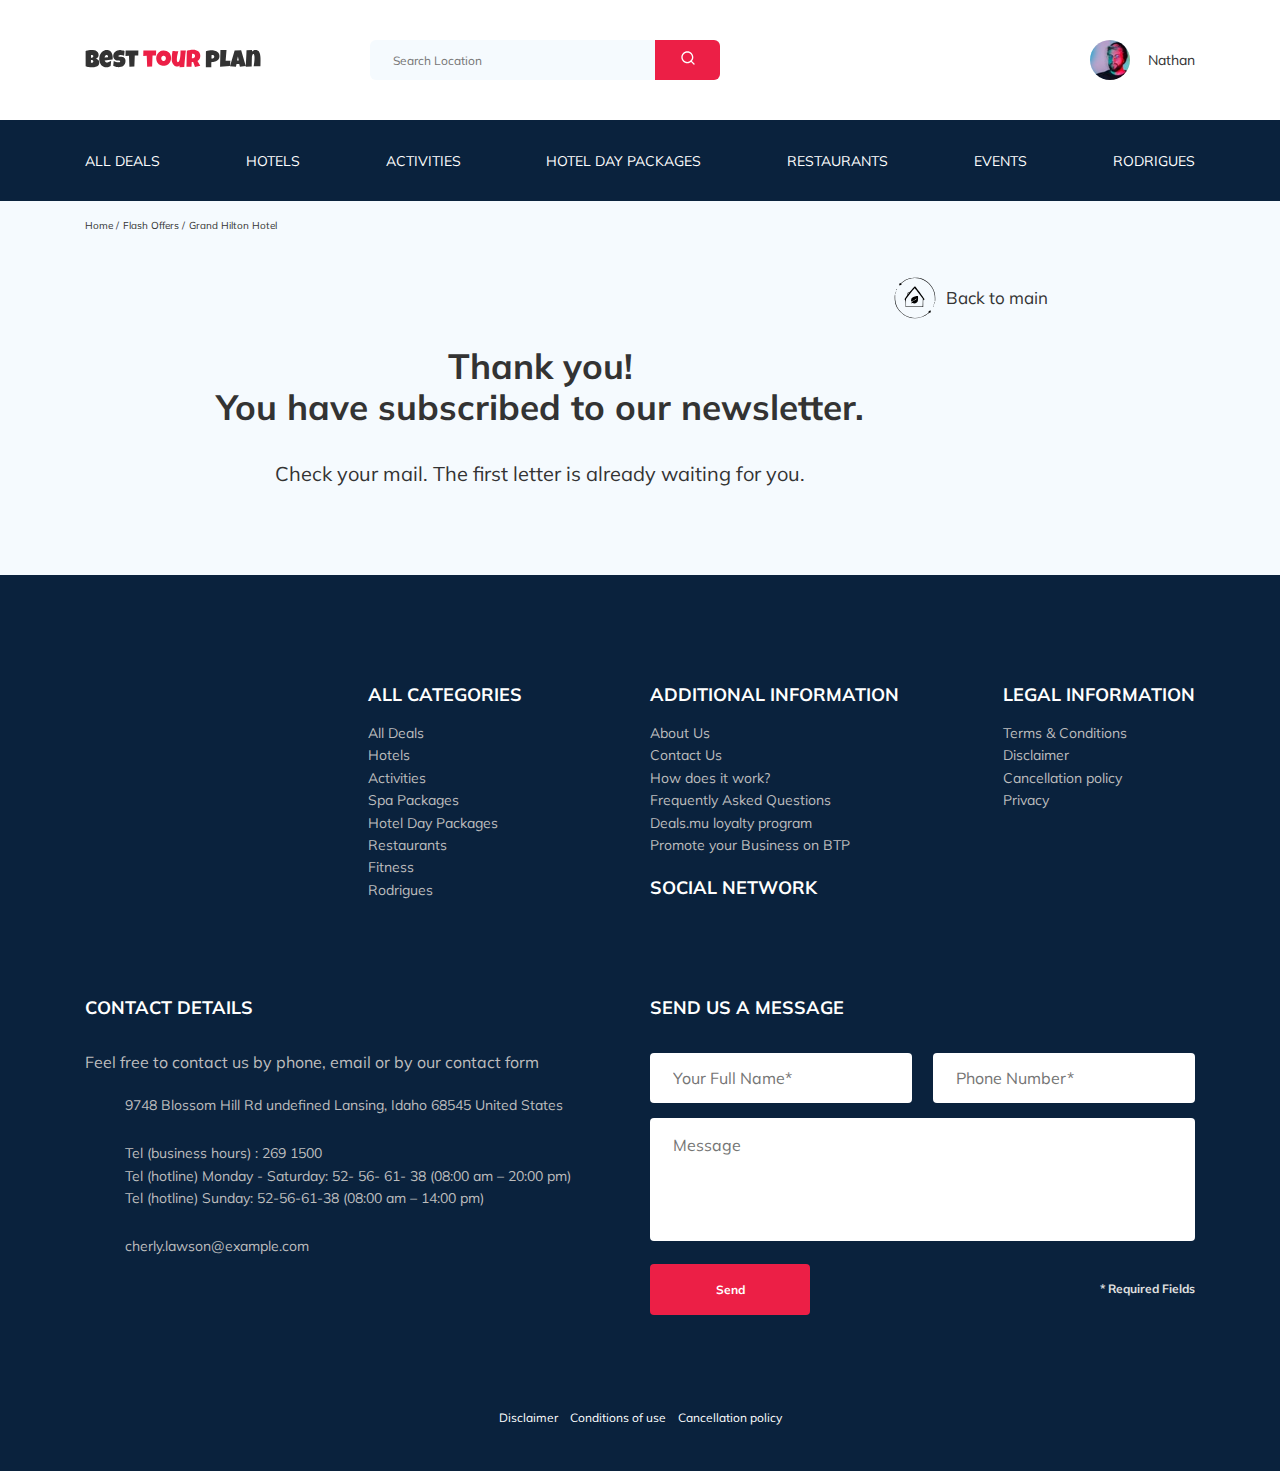
<file: thankyou-newsletter.html>
<!DOCTYPE html>
<html lang="en">
  <head>
    <meta charset="UTF-8" />
    <meta name="viewport" content="width=device-width, initial-scale=1.0" />
    <title>Thanks for subscribing</title>
    <link rel="shortcut icon" href="favicon.ico" type="image/x-icon" />
    <link rel="icon" href="favicon.ico" type="image/x-icon" />
    <link
      href="https://fonts.googleapis.com/css2?family=Muli:wght@300;400;600;700&family=Nunito:wght@400;600;800&display=swap"
      rel="stylesheet"
    />
    <link rel="stylesheet" href="css/swiper-bundle.min.css" />
    <link rel="stylesheet" href="css/style.css" />
  </head>

  <body>
    <header class="navbar navbar--mobile-fixed">
      <div class="container">
        <div class="navbar-top">
          <a href="https://g-roman.ru/tour-plan/" class="logo"
            ><img
              src="img/horizontal-logo.svg"
              alt="Logo: Best Tour Plan"
              class="logo__image"
          /></a>
          <form
            action="#"
            class="search navbar__search navbar__search--mobile--hidden"
          >
            <input
              type="text"
              class="search__input"
              placeholder="Search Location"
            />
            <button class="search__button">
              <img src="img/search.svg" alt="Icon: search" />
            </button>
          </form>
          <a href="#" class="user navbar__user navbar__user--mobile--hidden">
            <img
              src="img/user-avatar.jpg"
              alt="avatar: Nathan"
              class="user__avatar"
            />
            <span class="user__name">Nathan</span>
          </a>
          <!-- /.user -->
          <button class="menu-button navbar-top__menu-button">
            <span class="menu-button__line"></span>
            <span class="menu-button__line"></span>
            <span class="menu-button__line"></span>
          </button>
        </div>
        <!-- navbar-top -->
      </div>
      <!-- /.container -->
      <div class="navbar-bottom">
        <div class="container">
          <ul class="navbar-menu">
            <li class="navbar-menu__item navbar-menu__item--mobile--visible">
              <a
                href="#"
                class="user navbar__user navbar__user--mobile--visible"
              >
                <img
                  src="img/user-avatar.jpg"
                  alt="avatar: Nathan"
                  class="user__avatar"
                />
                <span class="user__name user__name--light">Nathan</span>
              </a>
            </li>
            <li class="navbar-menu__item navbar-menu__item--mobile--visible">
              <form
                action="#"
                class="search navbar__search navbar__search--mobile--visible"
              >
                <input
                  type="text"
                  class="search__input"
                  placeholder="Search Location"
                />
                <button class="search__button">
                  <img src="img/search.svg" alt="Icon: search" />
                </button>
              </form>
            </li>
            <li class="navbar-menu__item">
              <a href="#" class="navbar-menu__link">All Deals</a>
            </li>
            <li class="navbar-menu__item">
              <a href="#" class="navbar-menu__link">Hotels</a>
            </li>
            <li class="navbar-menu__item">
              <a href="#" class="navbar-menu__link">Activities</a>
            </li>
            <li class="navbar-menu__item">
              <a href="#" class="navbar-menu__link">Hotel Day Packages</a>
            </li>
            <li class="navbar-menu__item">
              <a href="#" class="navbar-menu__link">Restaurants</a>
            </li>
            <li class="navbar-menu__item">
              <a href="#" class="navbar-menu__link">Events</a>
            </li>
            <li class="navbar-menu__item">
              <a href="#" class="navbar-menu__link">Rodrigues</a>
            </li>
          </ul>
          <!-- navbar-menu -->
        </div>
      </div>
      <!-- navbar-bottom -->
    </header>
    <nav class="breadcrumb">
      <div class="container">
        <ul class="breadcrumb-list">
          <li class="breadcrumb-list__item">
            <a href="#" class="breadcrumb-list__link">Home</a>
          </li>
          <li class="breadcrumb-list__item">
            <a href="#" class="breadcrumb-list__link">Flash Offers</a>
          </li>
          <li class="breadcrumb-list__item">Grand Hilton Hotel</li>
        </ul>
      </div>
    </nav>
    <!-- /.breadcrumb -->
    <section class="thankyou hotel">
      <div class="container">
        <div class="thankyou-wrapper">
          <a href="https://g-roman.ru/tour-plan/" class="thankyou__to-main"
            ><img
              src="img/icon-to-main.svg"
              alt="icon: to-main"
              class="thankyou__icon"
            /><span class="thankyou__text">Back to main</span></a
          >
          <div class="thankyou__message">
            <h1 class="thankyou__title">
              Thank you!<br />
              You have subscribed to our newsletter.
            </h1>
            <p class="thankyou__description">
              Check your mail. The first letter is already waiting for you.
            </p>
          </div>
        </div>
      </div>
      <!-- /.container -->
    </section>
    <!-- .hotel -->
    <footer class="footer">
      <div class="container">
        <div class="footer-wrapper">
          <a href="https://g-roman.ru/tour-plan/" class="footer__logo">
            <img
              src="[data-uri]"
              data-src="img/vertical-logo.svg"
              alt="logo: Best tour plan"
            />
          </a>
          <div class="footer__list footer__categories">
            <h3 class="footer__title">ALL CATEGORIES</h3>
            <ul class="footer__ul">
              <li class="footer__item">
                <a href="#" class="footer__link">All Deals</a>
              </li>
              <li class="footer__item">
                <a href="#" class="footer__link">Hotels</a>
              </li>
              <li class="footer__item">
                <a href="#" class="footer__link">Activities</a>
              </li>
              <li class="footer__item">
                <a href="#" class="footer__link">Spa Packages</a>
              </li>
              <li class="footer__item">
                <a href="#" class="footer__link">Hotel Day Packages</a>
              </li>
              <li class="footer__item">
                <a href="#" class="footer__link">Restaurants</a>
              </li>
              <li class="footer__item">
                <a href="#" class="footer__link">Fitness</a>
              </li>
              <li class="footer__item">
                <a href="#" class="footer__link">Rodrigues</a>
              </li>
            </ul>
          </div>
          <!-- /.footer__list -->
          <div class="footer__list footer__additional">
            <h3 class="footer__title">ADDITIONAL INFORMATION</h3>
            <ul class="footer__ul">
              <li class="footer__item">
                <a href="#" class="footer__link">About Us</a>
              </li>
              <li class="footer__item">
                <a href="#" class="footer__link">Contact Us</a>
              </li>
              <li class="footer__item">
                <a href="#" class="footer__link">How does it work?</a>
              </li>
              <li class="footer__item">
                <a href="#" class="footer__link">Frequently Asked Questions</a>
              </li>
              <li class="footer__item">
                <a href="#" class="footer__link">Deals.mu loyalty program</a>
              </li>
              <li class="footer__item">
                <a href="#" class="footer__link"
                  >Promote your Business on BTP</a
                >
              </li>
            </ul>
          </div>
          <!-- /.footer__list -->
          <div class="footer__social-network">
            <h3 class="footer__title footer__title--inline">Social Network</h3>
            <div class="footer__social-links">
              <a href="#" class="footer__link"
                ><img
                  src="[data-uri]"
                  data-src="img/facebook.svg"
                  alt="icon: facebook"
                  class="footer__icon"
              /></a>
              <a href="#" class="footer__link"
                ><img
                  src="[data-uri]"
                  data-src="img/youtube.svg"
                  alt="icon: youtube"
                  class="footer__icon"
              /></a>
              <a href="#" class="footer__link"
                ><img
                  src="[data-uri]"
                  data-src="img/instagram.svg"
                  alt="icon: instagram"
                  class="footer__icon"
              /></a>
            </div>
          </div>
          <!-- .footer__social-network -->
          <div class="footer__list footer__legal">
            <h3 class="footer__title">LEGAL INFORMATION</h3>
            <ul class="footer__ul">
              <li class="footer__item">
                <a href="#" class="footer__link">Terms & Conditions</a>
              </li>
              <li class="footer__item">
                <a href="#" class="footer__link">Disclaimer</a>
              </li>
              <li class="footer__item">
                <a href="#" class="footer__link">Cancellation policy</a>
              </li>
              <li class="footer__item">
                <a href="#" class="footer__link">Privacy</a>
              </li>
            </ul>
          </div>
          <!-- /.footer__list -->
          <div class="footer__contact-details">
            <h3 class="footer__title footer__title--mb-3">Contact Details</h3>
            <p class="footer__text">
              Feel free to contact us by phone, email or by our contact form
            </p>
            <ul class="footer__ul">
              <li class="footer__item footer__item--mb-2">
                <div class="footer__icon-wrapper">
                  <img
                    src="[data-uri]"
                    data-src="img/map-marker.svg"
                    alt="icon: map marker"
                  />
                </div>
                9748 Blossom Hill Rd undefined Lansing, Idaho 68545 United
                States
              </li>
              <li class="footer__item footer__item--mb-2">
                <div class="footer__icon-wrapper">
                  <img
                    src="[data-uri]"
                    data-src="img/contact-phone-call.svg"
                    alt="icon: phone call"
                  />
                </div>
                <div class="footer__wrapper-link">
                  Tel (business hours) :
                  <a href="tel:269-1500" class="footer__contacts-link"
                    >269 1500</a
                  >
                  <br />
                  Tel (hotline) Monday - Saturday:
                  <a href="tel:52-56-61-38" class="footer__contacts-link"
                    >52-&nbsp;56-&nbsp;61-&nbsp;38</a
                  >
                  (08:00&nbsp;am – 20:00&nbsp;pm) <br />
                  Tel (hotline) Sunday:
                  <a href="tel:52-56-61-38" class="footer__contacts-link"
                    >52-56-61-38</a
                  >
                  (08:00&nbsp;am&nbsp;– 14:00&nbsp;pm)
                </div>
              </li>
              <li class="footer__item">
                <div class="footer__icon-wrapper">
                  <img
                    src="[data-uri]"
                    data-src="img/email.svg"
                    alt="icon: email"
                  />
                </div>
                <a
                  href="mailto:cherly.lawson@example.com"
                  class="footer__contacts-link"
                  >cherly.lawson@example.com</a
                >
              </li>
            </ul>
          </div>
          <!-- footer__contact-details -->
          <div class="footer__contact-form">
            <h3 class="footer__title footer__title--mb-3">Send us a message</h3>
            <form action="send.php" method="POST" class="footer__form form">
              <div class="footer__input-group">
                <input
                  type="text"
                  class="input footer__input"
                  placeholder="Your Full Name*"
                  name="name"
                  required
                  minlength="2"
                />
              </div>
              <div class="footer__input-group">
                <input
                  type="tel"
                  class="input footer__input phone-us"
                  placeholder="Phone Number*"
                  name="phone"
                  required
                  minlength="18"
                />
              </div>
              <textarea
                class="message footer__message"
                placeholder="Message"
                name="message"
              ></textarea>
              <button class="button footer__button" type="submit">Send</button>
              <span class="footer__info">* Required Fields</span>
            </form>
          </div>
          <!-- footer__contact-form -->
        </div>
        <!-- /.footer-wrapper -->
        <div class="footer-bottom">
          <div class="footer-bottom__text">
            <a class="footer-bottom__link" href="#">Disclaimer</a>
            <a class="footer-bottom__link" href="#">Conditions of use</a>
            <a class="footer-bottom__link" href="#">Cancellation policy</a>
          </div>
          <img
            class="footer-bottom__pay"
            src="[data-uri]"
            data-src="img/icon-pay.svg"
            alt="icon: pay"
          />
        </div>
        <!-- .footer-bottom -->
      </div>
      <!-- /.container -->
    </footer>
    <div class="modal" id="booking-modal">
      <div class="modal__overlay"></div>
      <!-- /.modal__overlay -->
      <div class="modal__dialog">
        <a href="#" class="modal__close">
          <img
            src="[data-uri]"
            data-src="img/close.svg"
            alt="icon: close"
          />
        </a>
        <h3 class="modal__title modal__title--mb-3">Booking</h3>
        <form action="send.php" method="POST" class="modal__form form">
          <input
            type="text"
            class="input modal__input"
            placeholder="Your Full Name*"
            name="name"
            required
            minlength="2"
          />
          <input
            type="tel"
            class="input modal__input phone-us"
            placeholder="Phone Number*"
            name="phone"
            required
            minlength="18"
          />
          <input
            type="email"
            class="input modal__input"
            placeholder="Email*"
            name="email"
            required
          />
          <textarea
            class="message modal__message"
            placeholder="Message"
            name="message"
          ></textarea>
          <button class="button modal__button" type="submit">Send</button>
          <span class="modal__info">* Required Fields</span>
        </form>
      </div>
      <!-- /.modal__dialog -->
    </div>
    <!-- /.modal -->

    <script src="js/jquery-3.5.1.min.js"></script>
    <script src="js/parallax.min.js"></script>
    <script src="js/swiper-bundle.min.js"></script>
    <script src="js/jquery.validate.min.js"></script>
    <script src="js/jquery.mask.min.js"></script>
    <script src="js/aos.js"></script>
    <script src="js/main.js"></script>
  </body>
</html>
</file>
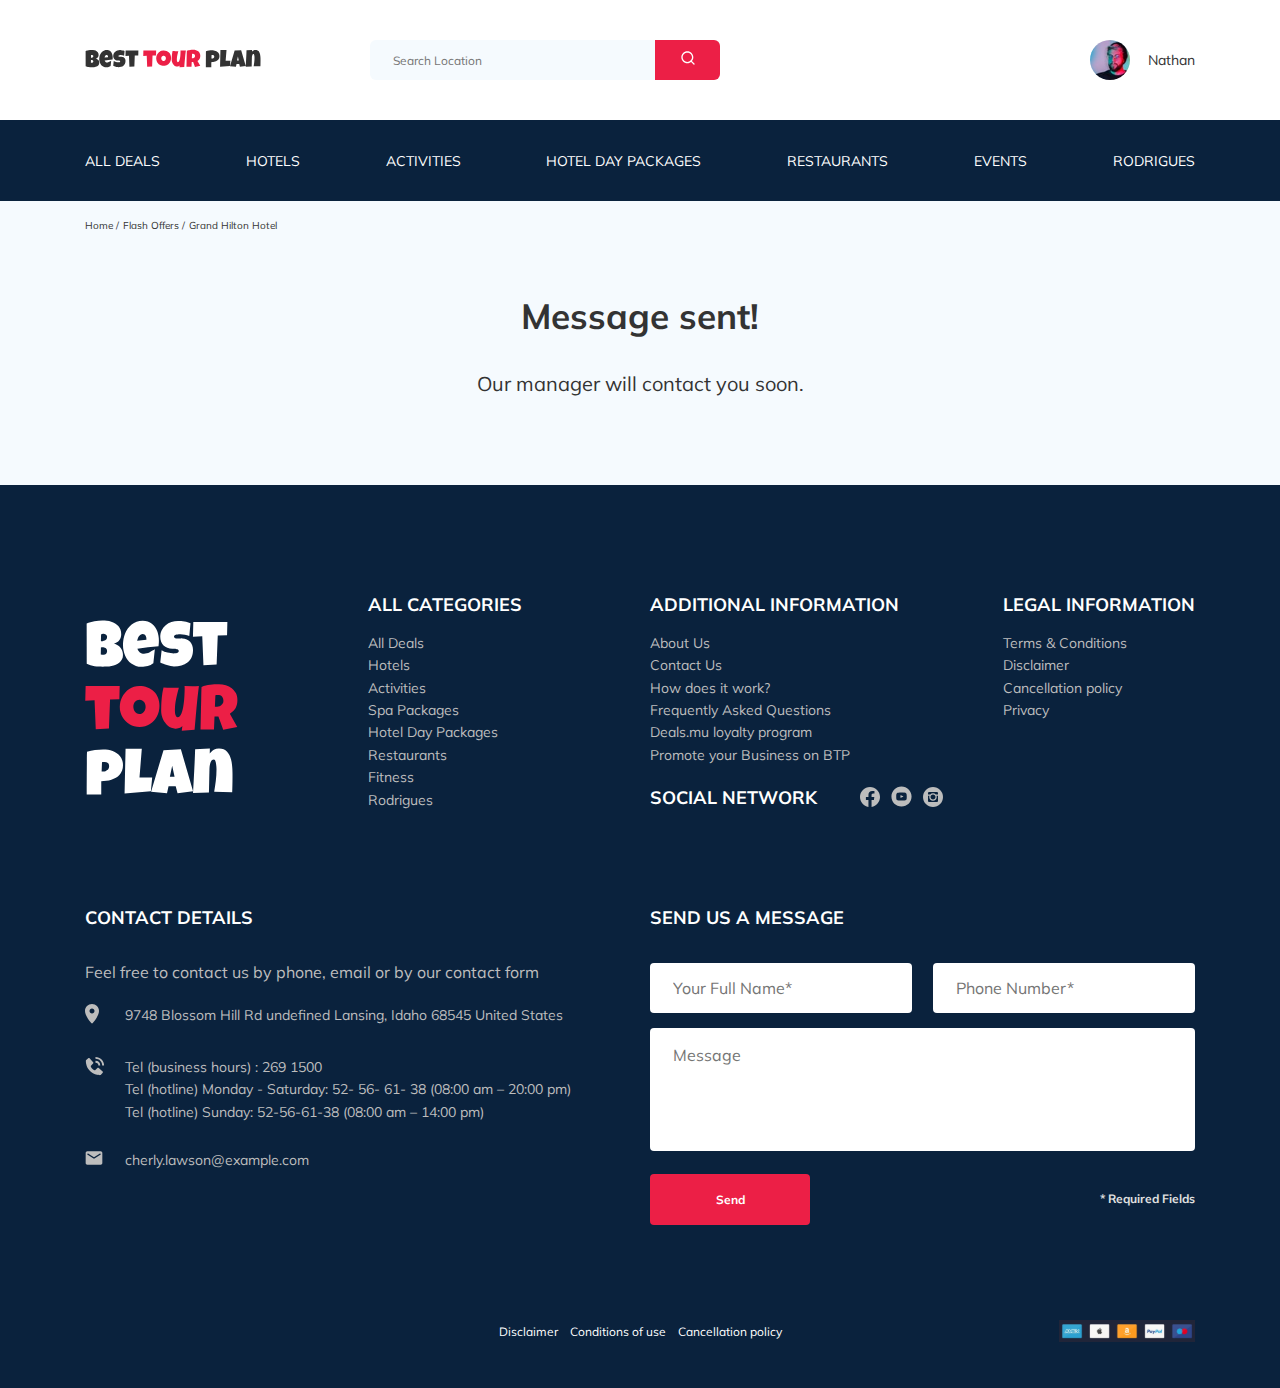
<file: thankyou.html>
<!DOCTYPE html>
<html lang="en">
  <head>
    <meta charset="UTF-8" />
    <meta name="viewport" content="width=device-width, initial-scale=1.0" />
    <title>Best Tour Plan - Hotel Booking</title>
    <link
      href="https://fonts.googleapis.com/css2?family=Muli:wght@300;400;600;700&family=Nunito:wght@400;600;800&display=swap"
      rel="stylesheet"
    />
    <link rel="stylesheet" href="css/swiper-bundle.min.css" />
    <link rel="stylesheet" href="css/style.css" />
  </head>

  <body>
    <header class="navbar navbar--mobile-fixed">
      <div class="container">
        <div class="navbar-top">
          <a href="https://g-roman.ru/tour-plan/" class="logo"
            ><img
              src="img/horizontal-logo.svg"
              alt="Logo: Best Tour Plan"
              class="logo__image"
          /></a>
          <form
            action="#"
            class="search navbar__search navbar__search--mobile--hidden"
          >
            <input
              type="text"
              class="search__input"
              placeholder="Search Location"
            />
            <button class="search__button">
              <img src="img/search.svg" alt="Icon: search" />
            </button>
          </form>
          <a href="#" class="user navbar__user navbar__user--mobile--hidden">
            <img
              src="img/user-avatar.jpg"
              alt="avatar: Nathan"
              class="user__avatar"
            />
            <span class="user__name">Nathan</span>
          </a>
          <!-- /.user -->
          <button class="menu-button navbar-top__menu-button">
            <span class="menu-button__line"></span>
            <span class="menu-button__line"></span>
            <span class="menu-button__line"></span>
          </button>
        </div>
        <!-- navbar-top -->
      </div>
      <!-- /.container -->
      <div class="navbar-bottom">
        <div class="container">
          <ul class="navbar-menu">
            <li class="navbar-menu__item navbar-menu__item--mobile--visible">
              <a
                href="#"
                class="user navbar__user navbar__user--mobile--visible"
              >
                <img
                  src="img/user-avatar.jpg"
                  alt="avatar: Nathan"
                  class="user__avatar"
                />
                <span class="user__name user__name--light">Nathan</span>
              </a>
            </li>
            <li class="navbar-menu__item navbar-menu__item--mobile--visible">
              <form
                action="#"
                class="search navbar__search navbar__search--mobile--visible"
              >
                <input
                  type="text"
                  class="search__input"
                  placeholder="Search Location"
                />
                <button class="search__button">
                  <img src="img/search.svg" alt="Icon: search" />
                </button>
              </form>
            </li>
            <li class="navbar-menu__item">
              <a href="#" class="navbar-menu__link">All Deals</a>
            </li>
            <li class="navbar-menu__item">
              <a href="#" class="navbar-menu__link">Hotels</a>
            </li>
            <li class="navbar-menu__item">
              <a href="#" class="navbar-menu__link">Activities</a>
            </li>
            <li class="navbar-menu__item">
              <a href="#" class="navbar-menu__link">Hotel Day Packages</a>
            </li>
            <li class="navbar-menu__item">
              <a href="#" class="navbar-menu__link">Restaurants</a>
            </li>
            <li class="navbar-menu__item">
              <a href="#" class="navbar-menu__link">Events</a>
            </li>
            <li class="navbar-menu__item">
              <a href="#" class="navbar-menu__link">Rodrigues</a>
            </li>
          </ul>
          <!-- navbar-menu -->
        </div>
      </div>
      <!-- navbar-bottom -->
    </header>
    <nav class="breadcrumb">
      <div class="container">
        <ul class="breadcrumb-list">
          <li class="breadcrumb-list__item">
            <a href="#" class="breadcrumb-list__link">Home</a>
          </li>
          <li class="breadcrumb-list__item">
            <a href="#" class="breadcrumb-list__link">Flash Offers</a>
          </li>
          <li class="breadcrumb-list__item">Grand Hilton Hotel</li>
        </ul>
      </div>
    </nav>
    <!-- /.breadcrumb -->
    <section class="hotel">
      <div class="container">
        <div class="thankyou-wrapper">
          <h1 class="thankyou__title">Message sent!</h1>
          <p class="thankyou__description">
            Our manager will contact you soon.
          </p>
        </div>
      </div>
      <!-- /.container -->
    </section>
    <!-- .hotel -->
    <footer class="footer">
      <div class="container">
        <div class="footer-wrapper">
          <a href="https://g-roman.ru/tour-plan/" class="footer__logo">
            <img src="img/vertical-logo.svg" alt="logo: Best tour plan" />
          </a>
          <div class="footer__list footer__categories">
            <h3 class="footer__title">ALL CATEGORIES</h3>
            <ul class="footer__ul">
              <li class="footer__item">
                <a href="#" class="footer__link">All Deals</a>
              </li>
              <li class="footer__item">
                <a href="#" class="footer__link">Hotels</a>
              </li>
              <li class="footer__item">
                <a href="#" class="footer__link">Activities</a>
              </li>
              <li class="footer__item">
                <a href="#" class="footer__link">Spa Packages</a>
              </li>
              <li class="footer__item">
                <a href="#" class="footer__link">Hotel Day Packages</a>
              </li>
              <li class="footer__item">
                <a href="#" class="footer__link">Restaurants</a>
              </li>
              <li class="footer__item">
                <a href="#" class="footer__link">Fitness</a>
              </li>
              <li class="footer__item">
                <a href="#" class="footer__link">Rodrigues</a>
              </li>
            </ul>
          </div>
          <!-- /.footer__list -->
          <div class="footer__list footer__additional">
            <h3 class="footer__title">ADDITIONAL INFORMATION</h3>
            <ul class="footer__ul">
              <li class="footer__item">
                <a href="#" class="footer__link">About Us</a>
              </li>
              <li class="footer__item">
                <a href="#" class="footer__link">Contact Us</a>
              </li>
              <li class="footer__item">
                <a href="#" class="footer__link">How does it work?</a>
              </li>
              <li class="footer__item">
                <a href="#" class="footer__link">Frequently Asked Questions</a>
              </li>
              <li class="footer__item">
                <a href="#" class="footer__link">Deals.mu loyalty program</a>
              </li>
              <li class="footer__item">
                <a href="#" class="footer__link"
                  >Promote your Business on BTP</a
                >
              </li>
            </ul>
          </div>
          <!-- /.footer__list -->
          <div class="footer__social-network">
            <h3 class="footer__title footer__title--inline">Social Network</h3>
            <div class="footer__social-links">
              <a href="#" class="footer__link"
                ><img
                  src="img/facebook.svg"
                  alt="icon: facebook"
                  class="footer__icon"
              /></a>
              <a href="#" class="footer__link"
                ><img
                  src="img/youtube.svg"
                  alt="icon: youtube"
                  class="footer__icon"
              /></a>
              <a href="#" class="footer__link"
                ><img
                  src="img/instagram.svg"
                  alt="icon: instagram"
                  class="footer__icon"
              /></a>
            </div>
          </div>
          <!-- .footer__social-network -->
          <div class="footer__list footer__legal">
            <h3 class="footer__title">LEGAL INFORMATION</h3>
            <ul class="footer__ul">
              <li class="footer__item">
                <a href="#" class="footer__link">Terms & Conditions</a>
              </li>
              <li class="footer__item">
                <a href="#" class="footer__link">Disclaimer</a>
              </li>
              <li class="footer__item">
                <a href="#" class="footer__link">Cancellation policy</a>
              </li>
              <li class="footer__item">
                <a href="#" class="footer__link">Privacy</a>
              </li>
            </ul>
          </div>
          <!-- /.footer__list -->
          <div class="footer__contact-details">
            <h3 class="footer__title footer__title--mb-3">Contact Details</h3>
            <p class="footer__text">
              Feel free to contact us by phone, email or by our contact form
            </p>
            <ul class="footer__ul">
              <li class="footer__item footer__item--mb-2">
                <div class="footer__icon-wrapper">
                  <img src="img/map-marker.svg" alt="icon: map marker" />
                </div>
                9748 Blossom Hill Rd undefined Lansing, Idaho 68545 United
                States
              </li>
              <li class="footer__item footer__item--mb-2">
                <div class="footer__icon-wrapper">
                  <img
                    src="img/contact-phone-call.svg"
                    alt="icon: phone call"
                  />
                </div>
                <div class="footer__wrapper-link">
                  Tel (business hours) :
                  <a href="tel:269-1500" class="footer__contacts-link"
                    >269 1500</a
                  >
                  <br />
                  Tel (hotline) Monday - Saturday:
                  <a href="tel:52-56-61-38" class="footer__contacts-link"
                    >52-&nbsp;56-&nbsp;61-&nbsp;38</a
                  >
                  (08:00&nbsp;am – 20:00&nbsp;pm) <br />
                  Tel (hotline) Sunday:
                  <a href="tel:52-56-61-38" class="footer__contacts-link"
                    >52-56-61-38</a
                  >
                  (08:00&nbsp;am&nbsp;– 14:00&nbsp;pm)
                </div>
              </li>
              <li class="footer__item">
                <div class="footer__icon-wrapper">
                  <img src="img/email.svg" alt="icon: email" />
                </div>
                <a
                  href="mailto:cherly.lawson@example.com"
                  class="footer__contacts-link"
                  >cherly.lawson@example.com</a
                >
              </li>
            </ul>
          </div>
          <!-- footer__contact-details -->
          <div class="footer__contact-form">
            <h3 class="footer__title footer__title--mb-3">Send us a message</h3>
            <form action="send.php" method="POST" class="footer__form form">
              <div class="footer__input-group">
                <input
                  type="text"
                  class="input footer__input"
                  placeholder="Your Full Name*"
                  name="name"
                  required
                  minlength="2"
                />
              </div>
              <div class="footer__input-group">
                <input
                  type="tel"
                  class="input footer__input phone-us"
                  placeholder="Phone Number*"
                  name="phone"
                  required
                  minlength="18"
                />
              </div>
              <textarea
                class="message footer__message"
                placeholder="Message"
                name="message"
              ></textarea>
              <button class="button footer__button" type="submit">Send</button>
              <span class="footer__info">* Required Fields</span>
            </form>
          </div>
          <!-- footer__contact-form -->
        </div>
        <!-- /.footer-wrapper -->
        <div class="footer-bottom">
          <div class="footer-bottom__text">
            <a class="footer-bottom__link" href="#">Disclaimer</a>
            <a class="footer-bottom__link" href="#">Conditions of use</a>
            <a class="footer-bottom__link" href="#">Cancellation policy</a>
          </div>
          <img
            class="footer-bottom__pay"
            src="img/icon-pay.svg"
            alt="icon: pay"
          />
        </div>
        <!-- .footer-bottom -->
      </div>
      <!-- /.container -->
    </footer>

    <script src="js/swiper-bundle.min.js"></script>
    <script src="js/main.js"></script>
  </body>
</html>
</file>
<file: css/style.css>
*{box-sizing:border-box}body{font-family:'Muli', sans-serif;background-color:#F5FAFE;color:#333}.container{max-width:1110px;margin:auto}img{max-width:100%}button,button:active,button:focus{border:none;outline:none;cursor:pointer}input,textarea{outline:none}.input{background-color:#ffffff;border-radius:4px;border:none;padding:0 23px;height:50px}.message{background-color:#ffffff;border-radius:4px;border:none;padding:18px 23px;min-height:123px;resize:none}.button{min-width:160px;min-height:50px;padding:18px;font-style:normal;font-weight:bold;font-size:12px;line-height:15px;color:#fff;background-color:#EC1F46;border-radius:4px}.form{display:flex;align-items:center;justify-content:space-between;flex-wrap:wrap}.invalid{color:#EC1F46;font-weight:600}/*! normalize.css v8.0.1 | MIT License | github.com/necolas/normalize.css */html{line-height:1.15;-webkit-text-size-adjust:100%}body{margin:0}main{display:block}h1{font-size:2em;margin:0.67em 0}hr{box-sizing:content-box;height:0;overflow:visible}pre{font-family:monospace, monospace;font-size:1em}a{background-color:transparent}abbr[title]{border-bottom:none;text-decoration:underline;text-decoration:underline dotted}b,strong{font-weight:bolder}code,kbd,samp{font-family:monospace, monospace;font-size:1em}small{font-size:80%}sub,sup{font-size:75%;line-height:0;position:relative;vertical-align:baseline}sub{bottom:-0.25em}sup{top:-0.5em}img{border-style:none}button,input,optgroup,select,textarea{font-family:inherit;font-size:100%;line-height:1.15;margin:0}button,input{overflow:visible}button,select{text-transform:none}button,[type="button"],[type="reset"],[type="submit"]{-webkit-appearance:button}button::-moz-focus-inner,[type="button"]::-moz-focus-inner,[type="reset"]::-moz-focus-inner,[type="submit"]::-moz-focus-inner{border-style:none;padding:0}button:-moz-focusring,[type="button"]:-moz-focusring,[type="reset"]:-moz-focusring,[type="submit"]:-moz-focusring{outline:1px dotted ButtonText}fieldset{padding:0.35em 0.75em 0.625em}legend{box-sizing:border-box;color:inherit;display:table;max-width:100%;padding:0;white-space:normal}progress{vertical-align:baseline}textarea{overflow:auto}[type="checkbox"],[type="radio"]{box-sizing:border-box;padding:0}[type="number"]::-webkit-inner-spin-button,[type="number"]::-webkit-outer-spin-button{height:auto}[type="search"]{-webkit-appearance:textfield;outline-offset:-2px}[type="search"]::-webkit-search-decoration{-webkit-appearance:none}::-webkit-file-upload-button{-webkit-appearance:button;font:inherit}details{display:block}summary{display:list-item}template{display:none}[hidden]{display:none}.navbar{background-color:#fff}.navbar-top{display:flex;align-items:center;justify-content:space-between;padding:40px 0}.navbar-top__menu-button{display:none}.navbar__search{margin-right:auto;margin-left:108px}.navbar-bottom{background-color:#0A223D}.navbar-menu{list-style-type:none;margin:0;padding:31px 0;display:flex;align-items:center;justify-content:space-between;color:#fff}.navbar-menu__link{color:inherit;text-decoration:none;font-size:14px;line-height:18px;text-transform:uppercase}.navbar-menu__item--mobile--visible{display:none}.logo{width:177px}.search{display:flex;position:relative;overflow:hidden;border-radius:6px;border:none;height:40px}.search__input{width:350px;height:100%;padding-left:23px;padding-right:75px;background:#F5FAFE;border:none;font-size:12px;line-height:15px;color:#333}.search__button{position:absolute;top:0;right:0;width:65px;height:100%;border:none;background-color:#EC1F46;cursor:pointer}.user{display:flex;align-items:center;text-decoration:none}.user__avatar{width:40px;height:40px;border-radius:50%;object-fit:cover}.user__name{margin-left:18px;font-size:14px;line-height:18px;color:#333}.breadcrumb-list{list-style-type:none;display:flex;align-items:center;padding:18px 0;margin:0}.breadcrumb-list__item{font-size:10px;line-height:13px}.breadcrumb-list__item:not(:last-child)::after{content:'/';margin-right:4px}.breadcrumb-list__link{text-decoration:none;color:inherit}.hotel{padding-top:23px;padding-bottom:70px}.hotel-info{display:flex;align-items:center;justify-content:space-between;padding-bottom:20px}.hotel-info__name{margin-top:4px;margin-bottom:0}.hotel-info__offer{margin-left:14px;margin-top:4px}.hotel-info__description{margin:0}.hotel-name{font-size:24px;line-height:30px;text-transform:uppercase}.hotel-wrapper{display:flex;flex-wrap:wrap;align-items:center;margin-bottom:4px}.hotel-description{font-size:12px;line-height:15px}.hotel-grid{display:flex;flex-direction:row;justify-content:space-between}.hotel-aside{display:flex;flex-direction:column;justify-content:space-between}.hotel-slider{width:728px;height:450px;position:relative}.hotel-slider__image{min-width:100%;min-height:100%;object-fit:cover}.hotel-slider__item{width:100%;height:100%;border-radius:8px;overflow:hidden;position:relative}.hotel-slider__item::after{content:"";position:absolute;width:100%;height:100%;top:0;right:0;bottom:0;left:0;background:linear-gradient(180deg, rgba(0,122,223,0.48) 0%, rgba(255,255,255,0.128) 100%);overflow:hidden;z-index:10}.hotel-slider__button{position:absolute;top:50%;transform:translateY(-50%);z-index:89;width:30px;height:30px;border:none;cursor:pointer;background-repeat:no-repeat;background-position:center;background-size:10px;background-color:transparent}.hotel-slider__button--next{right:18px;background-image:url(../img/arrow-next.svg)}.hotel-slider__button--prev{left:18px;background-image:url(../img/arrow-prev.svg)}.stars{flex-basis:100%}.offer{font-size:10px;line-height:13px;padding:4px 9px;background-color:#EC1F46;color:#fff;border-radius:3px}.rating{max-width:65px;min-height:45px;text-align:center;color:#fff;background-color:#EC1F46;border-radius:4px}.rating__text{font-size:8px;line-height:10px}.rating__counter{font-size:14px;line-height:18px}.booking{font-family:Nunito;width:350px;height:210px;background-color:#0A223D;color:#fff;border-radius:8px;padding:27px}.booking-inner{display:flex;justify-content:space-between}.booking__price{display:flex;flex-direction:column;margin-bottom:9px}.booking__price-starts{font-weight:normal;font-size:10px;line-height:14px}.booking__pricetag{font-weight:800;font-size:24px;line-height:33px}.booking__per-room{font-weight:normal;font-size:12px;line-height:16px}.booking__room{margin-top:4px;font-weight:normal;font-size:12px;line-height:16px}.booking__text{display:flex;align-items:center;justify-content:space-between;margin-bottom:8px}.booking__description{margin-left:9px}.booking__call-center{display:flex;align-items:center;justify-content:space-between;font-weight:600;font-size:18px;line-height:25px;margin-bottom:17px}.booking__number{display:flex;text-decoration:none;color:inherit}.booking__num{margin-left:8px}.booking__button{width:100%;min-height:45px;background-color:#EC1F46;color:#fff;border-radius:4px;border:none;font-weight:600;font-size:14px;line-height:19px;cursor:pointer}.map{width:347px;height:213px;border-radius:10px}.packages{padding:30px 0 70px}.packages__title{font-weight:bold;font-size:36px;line-height:45px;text-align:center;text-transform:uppercase;margin:0 0 65px}.packages-wrapper{display:grid;grid-template-columns:repeat(3, minmax(min-content, 350px));grid-gap:30px;grid-auto-rows:minmax(500px, min-content)}.packages-card{position:relative;display:flex;flex-direction:column;max-height:500px}.packages-card--1{grid-column:span 2;flex-direction:row;height:100%}.packages-card__img{min-height:250px;object-fit:cover;border-radius:8px 8px 0px 0px}.packages-card__img--1{flex-basis:50.5%;min-width:366px;max-height:100%;border-radius:0}.packages-card__label{position:absolute;top:26px;left:0;width:60px;height:18px;padding:4px 9px;font-weight:600;font-size:8px;line-height:10px;color:#fff;background-color:#EC1F46;border-radius:0px 4px 4px 0px}.packages-card__label--1{width:95px;height:30px;padding:7px 11px;font-size:12px;line-height:15px}.packages-card__info{padding:30px 21px 25px 32px;border-radius:0px 0px 8px 8px;background-color:#0A223D;color:#fff}.packages-card__info--1{flex-basis:49.5%;max-width:100%;max-height:100%;padding:46px 21px 30px 43px;border-radius:0px 8px 8px 0px}.packages-card__rating{display:flex;align-items:center;max-width:48px}.packages-card__title{font-weight:bold;font-size:18px;line-height:23px;margin:0 0 23px}.packages-card__title--1{margin:5px 0 27px}.packages-card__description{font-style:normal;font-weight:normal;font-size:14px;line-height:160.6%;margin-bottom:38px}.packages-card__room{font-style:normal;font-weight:normal;font-size:12px;line-height:15px;margin-bottom:24px}.packages-card__room--1{margin-bottom:38px}.packages-card__details{display:flex;align-items:center;margin-bottom:11px}.packages-card__icon{margin-right:14px}.packages-card__pricetag-old{font-style:normal;font-weight:normal;font-size:14px;line-height:18px;text-decoration:line-through}.packages-card__pricetag-new{font-style:normal;font-weight:bold;font-size:24px;line-height:30px}.packages-card__inner{max-width:100%;display:flex;align-items:center;justify-content:space-between;margin-top:2px}.packages-card__button{min-width:120px;min-height:40px;padding:10px 26px;font-family:Nunito;font-style:normal;font-weight:600;font-size:14px;line-height:19px;color:#fff;background-color:#EC1F46;border-radius:4px}.newsletter{position:relative;padding:98px 0 87px 0;background-image:url(../img/newsletter-bg.jpg);background-repeat:no-repeat;background-size:cover;background-position:center;background:transparent}.newsletter:before{content:"";position:absolute;top:0;right:0;bottom:0;left:0;width:100%;height:100%;background-color:rgba(10,34,61,0.8)}.newsletter-wrapper{position:relative;display:flex;align-items:center;justify-content:space-between;max-width:731px;margin:auto}.newsletter-title{max-width:300px;overflow-wrap:break-word;color:#fff;font-style:normal;font-weight:300;font-size:24px;line-height:30px}.newsletter-title__strong{display:block;font-weight:600;font-size:36px;line-height:45px;text-transform:uppercase}.subscribe{position:relative;width:350px;height:55px}.subscribe__input{width:100%;height:100%;border:none;border-radius:4px;padding-left:33px;padding-right:75px;font-weight:300;font-size:14px;line-height:18px}.subscribe__input-group{word-break:break-word;width:100%;height:100%}.subscribe__button{min-width:65px;max-width:110px;overflow-wrap:break-word;height:100%;flex-wrap:wrap;position:absolute;top:0;right:0;border:none;border-radius:0 4px 4px 0;background-color:#EC1F46;color:#fff;font-weight:bold;font-size:12px;line-height:15px;cursor:pointer}.reviews{padding:40px 0 70px 0}.reviews__title{font-style:normal;font-weight:bold;font-size:36px;line-height:45px;text-align:center;text-transform:uppercase;margin:0 0 70px}.reviews-slider__item{position:relative;display:flex;flex-direction:column;align-items:center;max-width:730px;margin:45px auto 0;background-color:#ffffff;border-radius:8px;padding:0 62px 30px}.reviews-slider__item:before{content:'';position:absolute;top:13px;left:62px;width:70px;height:47px;background-image:url(../img/quote-left.svg);background-repeat:no-repeat}.reviews-slider__item:after{content:'';position:absolute;top:118px;right:62px;width:70px;height:47px;background-image:url(../img/quote-right.svg);background-repeat:no-repeat}.reviews-slider__button{position:absolute;top:133px;transform:translateY(-50%);width:30px;height:30px;background-repeat:no-repeat;background-size:10px;background-position:center;border:none;background-color:transparent;cursor:pointer;z-index:99}.reviews-slider__button--prev{background-image:url(../img/arrow-prev-secondary.svg);left:0}.reviews-slider__button--next{background-image:url(../img/arrow-next-secondary.svg);right:0}.reviews-slider__profile{display:flex;flex-direction:column;align-items:center;margin-top:-45px;margin-bottom:30px}.reviews-slider__avatar{width:90px;height:90px;border-radius:50%;object-fit:cover;margin-bottom:9px}.reviews-slider__username{font-style:normal;font-weight:bold;font-size:12px;line-height:15px;color:#EC1F46;margin-bottom:10px}.reviews-slider__date{font-style:normal;font-weight:normal;font-size:10px;line-height:13px;margin-bottom:4px}.reviews-slider__rating{display:flex;align-items:center}.reviews-slider__text{max-width:537px;max-height:100%;font-style:normal;font-weight:normal;font-size:12px;line-height:160%;text-align:justify;margin:auto}.activities{padding:50px 0 98px 0}.activities__title{font-style:normal;font-weight:bold;font-size:24px;line-height:30px;text-transform:uppercase;margin-top:0;margin-bottom:57px}.activities-wrapper{display:flex;justify-content:space-between}.card{position:relative;display:flex;flex-direction:column;align-items:flex-start;padding:24px 26px;width:255px;height:255px;border-radius:6px;overflow:hidden}.card::before{content:'';position:absolute;top:0;right:0;bottom:0;left:0;background:linear-gradient(179.83deg, rgba(196,196,196,0) 35.34%, #0A223D 99.85%);z-index:-1}.card__image{width:100%;height:100%;position:absolute;top:0;right:0;bottom:0;left:0;object-fit:cover;z-index:-2}.card__title{margin-top:auto;margin-bottom:18px;color:#fff;font-style:normal;font-weight:bold;font-size:16px;line-height:20px}.card__button{font-style:normal;font-weight:600;font-size:12px;line-height:16px;color:#fff;background-color:#EC1F46;padding:7px 22px;border:none;border-radius:4px;cursor:pointer}.footer{background-color:#0A223D;color:#fff;padding:108px 0 46px}.footer-wrapper{display:grid;grid-template-columns:repeat(4, minmax(min-content, 1fr));grid-gap:20px;grid-auto-rows:minmax(40px, min-content)}.footer__logo{width:166px;grid-row:1 / 3;align-self:center}.footer__categories{grid-row:1 / 4}.footer__social-links{display:flex;align-items:center;min-width:83px;justify-content:space-between}.footer__social-network{display:flex;align-items:start;grid-row:2 / 4;grid-column:3 / 5}.footer__legal{margin-left:auto}.footer__contact-details{grid-column:span 2}.footer__contact-form{grid-column:span 2}.footer__ul{padding:0;margin:0;list-style:none}.footer__title{font-style:normal;font-weight:bold;font-size:18px;line-height:23px;margin:0 0 16px 0;text-transform:uppercase}.footer__title--inline{margin-right:43px}.footer__title--mb-3{margin-bottom:34px}.footer__item{display:flex;align-items:flex-start;font-style:normal;font-weight:normal;font-size:14px;line-height:160%;color:#BDBDBD}.footer__item--mb-2{margin-bottom:26px}.footer__icon-wrapper{min-width:40px}.footer__text{color:#BDBDBD;margin-bottom:22px}.footer__link{text-decoration:none;color:inherit}.footer__contacts-link{text-decoration:none;color:inherit}.footer__input{width:100%}.footer__input-group{margin-bottom:15px;flex-basis:48%}.footer__message{flex-basis:100%;margin-bottom:23px}.footer__form{align-items:start}.footer__info{font-style:normal;font-weight:bold;font-size:12px;line-height:15px;color:#E0E0E0;margin-top:17px}.footer-bottom{display:flex;justify-content:space-between;max-width:696px;margin:95px 0 0 auto}.footer-bottom__text{min-width:283px;display:flex;align-items:center;justify-content:space-between}.footer-bottom__link{font-style:normal;font-weight:normal;font-size:12px;line-height:15px;text-decoration:none;color:#fff}.modal__overlay{position:fixed;top:0;right:0;bottom:0;left:0;background-color:rgba(0,143,223,0.39);z-index:100;visibility:hidden;opacity:0;transition:opacity 0.2s}.modal__overlay--visible{visibility:visible;opacity:1}.modal__dialog{position:fixed;top:50%;left:50%;transform:translate(-50%, -50%);max-width:478px;max-height:90%;padding:33px 88px 20px;background-color:#0A223D;color:#fff;border-radius:8px;z-index:101;visibility:hidden;opacity:0;transition:opacity 0.2s;overflow:auto}.modal__dialog--visible{visibility:visible;opacity:1}.modal__close{position:absolute;top:17px;right:18px;text-decoration:none;cursor:pointer}.modal__title{font-style:normal;font-weight:bold;font-size:18px;line-height:23px;margin:0;text-transform:uppercase;text-align:center}.modal__input{width:100%;margin-top:15px}.modal__message{width:100%;margin:15px 0 15px}.modal__button{margin-bottom:13px}.modal__info{font-style:normal;font-weight:bold;font-size:12px;line-height:15px;color:#E0E0E0;margin-bottom:13px}.thankyou-wrapper{text-align:center;max-width:900px;margin:auto}.thankyou__to-main{max-width:200px;margin-left:auto;display:flex;align-items:center;text-decoration:none}.thankyou__icon{width:50px;height:50px}.thankyou__text{font-size:17px;line-height:20px;color:#333;margin-left:6px}.thankyou__message{max-width:700px}.thankyou__title{font-size:35px;margin-bottom:35px}.thankyou__description{font-size:20px}@media (max-width: 1200px){.container{max-width:960px}.hotel-slider{width:590px}.card{width:230px;height:230px}.footer__logo{margin-bottom:20px}.footer__input-group{flex-basis:100%}.packages-wrapper{grid-template-columns:repeat(4, 1fr);grid-column-gap:40px}.packages-card--1{grid-column:span 4}.packages-card__info--1{padding:46px 46px 30px 46px}.packages-card__description{margin-bottom:44px}.packages-card__room--1{margin-bottom:57px}.packages-card--2{grid-row:2;grid-column:span 2}.packages-card--3{grid-row:2;grid-column:span 2}.packages-card--4{grid-row:3;grid-column:span 2}.packages-card--5{grid-row:3;grid-column:span 2}}@media (max-width: 992px){.container,.newsletter-wrapper{max-width:700px}.logo{width:132px}.navbar-top{padding:30px 0}.navbar__search{margin-left:auto}.navbar-menu{padding:22px 0}.navbar-menu__link{font-size:12px;line-height:15px}.search__input{width:340px}.thankyou-wrapper{max-width:730px}.thankyou__icon{width:40px;height:40px}.thankyou__text{font-size:14px}.thankyou__message{max-width:500px}.thankyou__title{font-size:28px;margin-bottom:30px}.thankyou__description{font-size:17px}.hotel{padding-bottom:60px}.hotel-grid{flex-direction:column}.hotel__slider{margin-bottom:30px}.hotel-aside{flex-direction:row}.hotel-slider{width:100%}.booking{width:340px;padding:26px 22px}.map{width:340px}.packages{padding:30px 0 50px}.packages__title{margin-bottom:40px}.packages-wrapper{grid-template-columns:repeat(4, 1fr);grid-column-gap:30px}.packages-card--1{grid-column:span 4}.packages-card__info--1{max-width:100%;padding:35px 21px 25px 43px}.packages-card__description{margin-bottom:36px}.packages-card__room--1{margin-bottom:36px}.reviews{padding-bottom:60px}.reviews__title{font-size:30px;line-height:38px;margin-bottom:50px}.reviews-slider__item{max-width:580px}.activities{padding:60px 0 50px 0}.activities-wrapper{flex-wrap:wrap}.activities__card{margin-bottom:20px}.card{width:340px;height:255px}.footer{padding:73px 0 33px}.footer-wrapper{grid-template-columns:repeat(6, 1fr);grid-row-gap:40px}.footer__input-group{flex-basis:48%}.footer__logo{max-width:104px;grid-row:1 / 2;grid-column:span 2;margin:0}.footer__social-network{grid-row:1 / 2;grid-column:span 4;align-self:center}.footer__categories{grid-row:2 / 3;grid-column:span 2}.footer__additional{grid-column:span 2}.footer__legal{grid-column:span 2}.footer__contact-details{grid-column:span 5;grid-row:3}.footer__contact-form{grid-column:span 5;grid-row:4}.footer-bottom{max-width:696px;margin:56px 0 0 0}}@media (max-width: 767px){.container{max-width:576px;width:92%}body{padding-top:78px}.navbar--mobile-fixed{position:fixed;left:0;top:0;right:0;z-index:99}.navbar__search--mobile--hidden,.navbar__user--mobile--hidden{display:none}.navbar__search--mobile--visible,.navbar__user--mobile--visible{display:flex}.navbar__user{flex-direction:column;justify-content:center}.navbar__search{margin-bottom:19px}.navbar-bottom{display:none;position:fixed;left:0;right:0;bottom:0;top:78px;padding-top:30px}.navbar-bottom--visible{display:block;overflow:auto}.navbar-menu{flex-direction:column}.navbar-menu__item{margin-bottom:20px}.navbar-menu__item--mobile--visible{display:block}.menu-button{display:flex;width:16px;height:11px;padding:0;align-items:center;justify-content:space-between;flex-direction:column;border:none;background-color:#ffffff}.menu-button__line{width:16px;height:1px;background-color:#333}.user__name--light{margin-left:0;margin-top:10px;margin-bottom:7px;color:#fff}.stars{flex:0 0 68px}.thankyou__to-main{max-width:150px}.thankyou__icon{width:30px;height:30px}.thankyou__text{font-size:14px}.thankyou__message{max-width:390px}.thankyou__title{font-size:25px}.thankyou__description{font-size:14px}.hotel{padding-top:5px;padding-bottom:40px}.hotel-name{flex-basis:100%}.hotel-wrapper{justify-content:space-between}.hotel-info__text{width:100%}.hotel-info__name{margin-top:10px;margin-bottom:0}.hotel-info__rating{display:none}.hotel-info__offer{order:-1;margin-left:0}.hotel-slider{height:350px}.hotel__slider{margin-bottom:20px}.hotel-aside{flex-direction:column;min-height:450px}.booking{width:100%}.map{width:100%}.packages{padding:20px 0 40px}.packages__title{font-size:30px;line-height:38px;margin-bottom:30px}.packages-wrapper{grid-template-columns:repeat(4, 1fr);grid-gap:20px}.packages-card{max-height:500px}.packages-card--1{max-height:500px;grid-column:span 4}.packages-card__img--1{min-width:260px;max-height:100%;flex-basis:50%}.packages-card__info{min-height:250px;padding:30px 21px 25px 25px}.packages-card__info--1{flex-basis:50%;padding:30px 21px 25px 22px}.packages-card__title{margin:0 0 22px}.packages-card__title--1{margin:5px 0 25px}.packages-card__description{font-size:12.5px;line-height:173.6%;margin-bottom:43px}.packages-card__room--1{margin-bottom:42px}.packages-card__pricetag-old{font-size:12px;line-height:16px}.packages-card__pricetag-new{font-size:20px;line-height:26px}.newsletter-wrapper{flex-direction:column;align-items:flex-start;max-width:576px;width:92%}.reviews{padding-bottom:50px}.reviews__title{font-size:18px;line-height:23px;margin-bottom:42px}.reviews-slider__item{padding:0 30px 30px}.reviews-slider__item:after,.reviews-slider__item::before{display:none}.reviews-slider__button{top:32px}.reviews-slider__button--prev{left:50%;transform:translate(-50%, 0);margin-left:-65px}.reviews-slider__button--next{right:50%;transform:translate(50%, 0);margin-right:-65px}.activities{padding:40px 0 40px 0}.activities__title{margin-bottom:36px}.card{width:49%;height:255px}.footer{padding:69px 0 21px}.footer__input-group{flex-basis:100%}.footer-bottom{margin-top:30px}.modal__dialog{min-width:310px;padding:33px 48px 20px}.modal__info{flex-basis:100%}}@media (max-width: 576px){.logo{width:99px}.thankyou__to-main{max-width:121px}.thankyou .thankyou__title{margin-top:30px}.hotel-slider{height:250px}.packages{padding:20px 0 30px}.packages__title{font-size:18px;line-height:23px;margin-bottom:20px}.packages-wrapper{grid-template-columns:1fr}.packages-card{max-height:500px}.packages-card--1{flex-direction:column;max-height:520px;grid-column:1}.packages-card--2{grid-row:2;grid-column:1}.packages-card--3{grid-row:3;grid-column:1}.packages-card--4{grid-row:4;grid-column:1}.packages-card--5{grid-row:5;grid-column:1}.packages-card__img--1{max-height:250px;min-width:100%;border-radius:8px 8px 0px 0px}.packages-card__info{min-height:250px;padding:30px 21px 25px 25px}.packages-card__info--1{flex-basis:60%;padding:20px 21px 20px 22px;border-radius:0px 0px 8px 8px}.packages-card__title{margin:0 0 22px}.packages-card__title--1{margin:5px 0 22px}.packages-card__description{display:none;margin-bottom:24px}.packages-card__room--1{margin-bottom:26px}.packages-card__pricetag-old{font-size:12px;line-height:16px}.packages-card__pricetag-new{font-size:20px;line-height:26px}.newsletter{padding:76px 0 83px 0}.newsletter-title{font-weight:300;font-size:20px;line-height:25px}.newsletter-title__strong{font-size:30px;line-height:38px}.newsletter__title{margin-bottom:37px}.subscribe{width:100%}.card{width:100%}.footer-wrapper{grid-template-columns:1fr}.footer__logo{grid-row:1;grid-column:1}.footer__social-network{grid-row:2;grid-column:1;flex-wrap:wrap}.footer__legal{grid-row:3;grid-column:1;margin:0}.footer__additional{grid-row:4;grid-column:1}.footer__categories{grid-row:5;grid-column:1}.footer__contact-details{grid-row:6;grid-column:1}.footer__contact-form{grid-row:7;grid-column:1;flex-wrap:wrap}.footer__title{margin-bottom:10px}.footer__title--inline{flex-basis:100%;margin-bottom:20px}.footer__item--mb-2{margin-bottom:20px}.footer__button{order:10}.footer__message{margin-bottom:15px}.footer__info{flex-basis:100%;margin:0 0 15px}.footer-bottom{flex-wrap:wrap}.footer-bottom__text{flex-basis:100%;margin-bottom:10px}}@media (max-width: 468px){.hotel-slider{height:179px}.search__input{width:240px}}
/*# sourceMappingURL=style.css.map */
</file>
<file: css/style.min.css>
*{box-sizing:border-box}body{font-family:'Muli', sans-serif;background-color:#F5FAFE;color:#333}.container{max-width:1110px;margin:auto}img{max-width:100%}button,button:active,button:focus{border:none;outline:none;cursor:pointer}input,textarea{outline:none}.input{background-color:#ffffff;border-radius:4px;border:none;padding:0 23px;height:50px}.message{background-color:#ffffff;border-radius:4px;border:none;padding:18px 23px;min-height:123px;resize:none}.button{min-width:160px;min-height:50px;padding:18px;font-style:normal;font-weight:bold;font-size:12px;line-height:15px;color:#fff;background-color:#EC1F46;border-radius:4px;overflow:hidden;transition:all .3s;position:relative}.button:before{content:'';position:absolute;top:0;left:-100px;width:20px;height:100%;background-color:#fff;filter:blur(20px);transform:skewX(-30deg);transition:all 1s}@media (any-hover: hover){.button:hover{background-color:#c71134}.button:hover:before{left:calc(100% + 50px)}}.form{display:flex;align-items:center;justify-content:space-between;flex-wrap:wrap}.invalid{color:#EC1F46;font-weight:600}/*! normalize.css v8.0.1 | MIT License | github.com/necolas/normalize.css */html{line-height:1.15;-webkit-text-size-adjust:100%}body{margin:0}main{display:block}h1{font-size:2em;margin:0.67em 0}hr{box-sizing:content-box;height:0;overflow:visible}pre{font-family:monospace, monospace;font-size:1em}a{background-color:transparent}abbr[title]{border-bottom:none;text-decoration:underline;text-decoration:underline dotted}b,strong{font-weight:bolder}code,kbd,samp{font-family:monospace, monospace;font-size:1em}small{font-size:80%}sub,sup{font-size:75%;line-height:0;position:relative;vertical-align:baseline}sub{bottom:-0.25em}sup{top:-0.5em}img{border-style:none}button,input,optgroup,select,textarea{font-family:inherit;font-size:100%;line-height:1.15;margin:0}button,input{overflow:visible}button,select{text-transform:none}button,[type="button"],[type="reset"],[type="submit"]{-webkit-appearance:button}button::-moz-focus-inner,[type="button"]::-moz-focus-inner,[type="reset"]::-moz-focus-inner,[type="submit"]::-moz-focus-inner{border-style:none;padding:0}button:-moz-focusring,[type="button"]:-moz-focusring,[type="reset"]:-moz-focusring,[type="submit"]:-moz-focusring{outline:1px dotted ButtonText}fieldset{padding:0.35em 0.75em 0.625em}legend{box-sizing:border-box;color:inherit;display:table;max-width:100%;padding:0;white-space:normal}progress{vertical-align:baseline}textarea{overflow:auto}[type="checkbox"],[type="radio"]{box-sizing:border-box;padding:0}[type="number"]::-webkit-inner-spin-button,[type="number"]::-webkit-outer-spin-button{height:auto}[type="search"]{-webkit-appearance:textfield;outline-offset:-2px}[type="search"]::-webkit-search-decoration{-webkit-appearance:none}::-webkit-file-upload-button{-webkit-appearance:button;font:inherit}details{display:block}summary{display:list-item}template{display:none}[hidden]{display:none}.navbar{background-color:#fff}.navbar-top{display:flex;align-items:center;justify-content:space-between;padding:40px 0}.navbar-top__menu-button{display:none}.navbar__search{margin-right:auto;margin-left:108px}.navbar-bottom{background-color:#0A223D}.navbar-menu{list-style-type:none;margin:0;padding:31px 0;display:flex;align-items:center;justify-content:space-between;color:#fff}.navbar-menu__link{display:inline-block;color:inherit;text-decoration:none;font-size:14px;line-height:18px;text-transform:uppercase;transition:all .3s}@media (any-hover: hover){.navbar-menu__link:hover{color:#EC1F46;transform:scale(1.05)}}.navbar-menu__item--mobile--visible{display:none}.logo{width:177px}.search{display:flex;position:relative;overflow:hidden;border-radius:6px;border:none;height:40px}.search__input{width:350px;height:100%;padding-left:23px;padding-right:75px;background:#F5FAFE;border:none;font-size:12px;line-height:15px;color:#333}.search__button{position:absolute;top:0;right:0;width:65px;height:100%;border:none;background-color:#EC1F46;cursor:pointer;overflow:hidden;transition:all .3s}.search__button:before{content:'';position:absolute;top:0;left:-100px;width:20px;height:100%;background-color:#fff;filter:blur(20px);transform:skewX(-30deg);transition:all 1s}@media (any-hover: hover){.search__button:hover{background-color:#c71134}.search__button:hover:before{left:calc(100% + 50px)}}.user{display:flex;align-items:center;text-decoration:none}.user__avatar{width:40px;height:40px;border-radius:50%;object-fit:cover}.user__name{margin-left:18px;font-size:14px;line-height:18px;color:#333;transition:all .3s}@media (any-hover: hover){.user__name:hover{color:#EC1F46;text-decoration:underline}}.breadcrumb-list{list-style-type:none;display:flex;align-items:center;padding:18px 0;margin:0}.breadcrumb-list__item{font-size:10px;line-height:13px}.breadcrumb-list__item:not(:last-child)::after{content:'/';margin-right:4px}.breadcrumb-list__link{text-decoration:none;color:inherit;transition:all .3s}@media (any-hover: hover){.breadcrumb-list__link:hover{text-decoration:underline}}.hotel{padding-top:23px;padding-bottom:70px}.hotel-info{display:flex;align-items:center;justify-content:space-between;padding-bottom:20px}.hotel-info__name{margin-top:4px;margin-bottom:0}.hotel-info__offer{margin-left:14px;margin-top:4px}.hotel-info__description{margin:0}.hotel-name{font-size:24px;line-height:30px;text-transform:uppercase}.hotel-wrapper{display:flex;flex-wrap:wrap;align-items:center;margin-bottom:4px}.hotel-description{font-size:12px;line-height:15px}.hotel-grid{display:flex;flex-direction:row;justify-content:space-between}.hotel-aside{display:flex;flex-direction:column;justify-content:space-between}.hotel-slider{width:728px;height:450px;position:relative}.hotel-slider__image{min-width:100%;min-height:100%;object-fit:cover}.hotel-slider__item{width:100%;height:100%;border-radius:8px;overflow:hidden;position:relative}.hotel-slider__item::after{content:"";position:absolute;width:100%;height:100%;top:0;right:0;bottom:0;left:0;background:linear-gradient(180deg, rgba(0,122,223,0.48) 0%, rgba(255,255,255,0.128) 100%);overflow:hidden;z-index:10}.hotel-slider__button{position:absolute;top:50%;transform:translateY(-50%);z-index:89;width:30px;height:30px;border:none;cursor:pointer;background-repeat:no-repeat;background-position:center;background-size:10px;background-color:transparent;transition:all .3s}.hotel-slider__button::before{content:'';position:absolute;left:0;top:0;width:30px;height:30px;background-color:#EC1F46;opacity:0;border-radius:100%;transition:all .3s}.hotel-slider__button--next{right:18px;background-image:url(../img/arrow-next.svg)}.hotel-slider__button--prev{left:18px;background-image:url(../img/arrow-prev.svg)}@media (any-hover: hover){.hotel-slider__button:hover::before{opacity:0.5}}.stars{flex-basis:100%}.offer{font-size:10px;line-height:13px;padding:4px 9px;background-color:#EC1F46;color:#fff;border-radius:3px}.rating{max-width:65px;min-height:45px;text-align:center;color:#fff;background-color:#EC1F46;border-radius:4px}.rating__text{font-size:8px;line-height:10px}.rating__counter{font-size:14px;line-height:18px}.booking{font-family:Nunito;width:350px;height:210px;background-color:#0A223D;color:#fff;border-radius:8px;padding:27px}.booking-inner{display:flex;justify-content:space-between}.booking__price{display:flex;flex-direction:column;margin-bottom:9px}.booking__price-starts{font-weight:normal;font-size:10px;line-height:14px}.booking__pricetag{font-weight:800;font-size:24px;line-height:33px}.booking__per-room{font-weight:normal;font-size:12px;line-height:16px}.booking__room{margin-top:4px;font-weight:normal;font-size:12px;line-height:16px}.booking__text{display:flex;align-items:center;justify-content:space-between;margin-bottom:8px}.booking__description{margin-left:9px}.booking__call-center{display:flex;align-items:center;justify-content:space-between;font-weight:600;font-size:18px;line-height:25px;margin-bottom:17px}.booking__number{display:flex;text-decoration:none;color:inherit}.booking__num{margin-left:8px;transition:all .3s}@media (any-hover: hover){.booking__num:hover{color:#EC1F46}}.booking__button{width:100%;min-height:45px;background-color:#EC1F46;color:#fff;border-radius:4px;border:none;font-weight:600;font-size:14px;line-height:19px;cursor:pointer}.map{width:347px;height:213px;border-radius:10px}.packages{padding:30px 0 70px}.packages__title{font-weight:bold;font-size:36px;line-height:45px;text-align:center;text-transform:uppercase;margin:0 0 65px}.packages-wrapper{display:grid;grid-template-columns:repeat(3, minmax(min-content, 350px));grid-gap:30px;grid-auto-rows:minmax(500px, min-content)}.packages-card{position:relative;display:flex;flex-direction:column;max-height:500px}.packages-card--1{grid-column:span 2;flex-direction:row;height:100%}.packages-card__img{min-height:250px;object-fit:cover;border-radius:8px 8px 0px 0px}.packages-card__img--1{flex-basis:50.5%;min-width:366px;max-height:100%;border-radius:0}.packages-card__label{position:absolute;top:26px;left:0;width:60px;height:18px;padding:4px 9px;font-weight:600;font-size:8px;line-height:10px;color:#fff;background-color:#EC1F46;border-radius:0px 4px 4px 0px}.packages-card__label--1{width:95px;height:30px;padding:7px 11px;font-size:12px;line-height:15px}.packages-card__info{padding:30px 21px 25px 32px;border-radius:0px 0px 8px 8px;background-color:#0A223D;color:#fff}.packages-card__info--1{flex-basis:49.5%;max-width:100%;max-height:100%;padding:46px 21px 30px 43px;border-radius:0px 8px 8px 0px}.packages-card__rating{display:flex;align-items:center;max-width:48px}.packages-card__title{font-weight:bold;font-size:18px;line-height:23px;margin:0 0 23px}.packages-card__title--1{margin:5px 0 27px}.packages-card__description{font-style:normal;font-weight:normal;font-size:14px;line-height:160.6%;margin-bottom:38px}.packages-card__room{font-style:normal;font-weight:normal;font-size:12px;line-height:15px;margin-bottom:24px}.packages-card__room--1{margin-bottom:38px}.packages-card__details{display:flex;align-items:center;margin-bottom:11px}.packages-card__icon{margin-right:14px}.packages-card__pricetag-old{font-style:normal;font-weight:normal;font-size:14px;line-height:18px;text-decoration:line-through}.packages-card__pricetag-new{font-style:normal;font-weight:bold;font-size:24px;line-height:30px}.packages-card__inner{max-width:100%;display:flex;align-items:center;justify-content:space-between;margin-top:2px}.packages-card__button{min-width:120px;min-height:40px;padding:10px 26px;font-family:Nunito;font-style:normal;font-weight:600;font-size:14px;line-height:19px;color:#fff;background-color:#EC1F46;border-radius:4px}.newsletter{position:relative;padding:98px 0 87px 0;background-image:url(../img/newsletter-bg.jpg);background-repeat:no-repeat;background-size:cover;background-position:center;background:transparent}.newsletter:before{content:"";position:absolute;top:0;right:0;bottom:0;left:0;width:100%;height:100%;background-color:rgba(10,34,61,0.8)}.newsletter-wrapper{position:relative;display:flex;align-items:center;justify-content:space-between;max-width:731px;margin:auto}.newsletter-title{max-width:300px;overflow-wrap:break-word;color:#fff;font-style:normal;font-weight:300;font-size:24px;line-height:30px}.newsletter-title__strong{display:block;font-weight:600;font-size:36px;line-height:45px;text-transform:uppercase}.subscribe{position:relative;width:350px;height:55px}.subscribe__input{width:100%;height:100%;border:none;border-radius:4px;padding-left:33px;padding-right:75px;font-weight:300;font-size:14px;line-height:18px}.subscribe__input-group{word-break:break-word;width:100%;height:100%}.subscribe__button{min-width:65px;max-width:110px;overflow-wrap:break-word;height:100%;flex-wrap:wrap;position:absolute;top:0;right:0;border:none;border-radius:0 4px 4px 0;background-color:#EC1F46;color:#fff;font-weight:bold;font-size:12px;line-height:15px;cursor:pointer}.reviews{padding:40px 0 70px 0}.reviews__title{font-style:normal;font-weight:bold;font-size:36px;line-height:45px;text-align:center;text-transform:uppercase;margin:0 0 70px}.reviews-slider__item{position:relative;display:flex;flex-direction:column;align-items:center;max-width:730px;margin:45px auto 0;background-color:#ffffff;border-radius:8px;padding:0 62px 30px}.reviews-slider__item:before{content:'';position:absolute;top:13px;left:62px;width:70px;height:47px;background-image:url(../img/quote-left.svg);background-repeat:no-repeat}.reviews-slider__item:after{content:'';position:absolute;top:118px;right:62px;width:70px;height:47px;background-image:url(../img/quote-right.svg);background-repeat:no-repeat}.reviews-slider__button{position:absolute;top:133px;transform:translateY(-50%);width:30px;height:30px;background-repeat:no-repeat;background-size:10px;background-position:center;border:none;background-color:transparent;cursor:pointer;z-index:99;transition:all .3s}.reviews-slider__button::before{content:'';position:absolute;left:0;top:0;width:30px;height:30px;background-color:#0A223D;opacity:0;border-radius:100%;transition:all .3s}.reviews-slider__button--prev{background-image:url(../img/arrow-prev-secondary.svg);left:0}.reviews-slider__button--next{background-image:url(../img/arrow-next-secondary.svg);right:0}@media (any-hover: hover){.reviews-slider__button:hover::before{opacity:0.2}}.reviews-slider__profile{display:flex;flex-direction:column;align-items:center;margin-top:-45px;margin-bottom:30px}.reviews-slider__avatar{width:90px;height:90px;border-radius:50%;object-fit:cover;margin-bottom:9px}.reviews-slider__username{font-style:normal;font-weight:bold;font-size:12px;line-height:15px;color:#EC1F46;margin-bottom:10px}.reviews-slider__date{font-style:normal;font-weight:normal;font-size:10px;line-height:13px;margin-bottom:4px}.reviews-slider__rating{display:flex;align-items:center}.reviews-slider__text{max-width:537px;max-height:100%;font-style:normal;font-weight:normal;font-size:12px;line-height:160%;text-align:justify;margin:auto}.activities{padding:50px 0 98px 0}.activities__title{font-style:normal;font-weight:bold;font-size:24px;line-height:30px;text-transform:uppercase;margin-top:0;margin-bottom:57px}.activities-wrapper{display:flex;justify-content:space-between}.card{position:relative;display:flex;flex-direction:column;align-items:flex-start;padding:24px 26px;width:255px;height:255px;border-radius:6px;overflow:hidden}.card::before{content:'';position:absolute;top:0;right:0;bottom:0;left:0;background:linear-gradient(179.83deg, rgba(196,196,196,0) 35.34%, #0A223D 99.85%);z-index:-1}.card__image{width:100%;height:100%;position:absolute;top:0;right:0;bottom:0;left:0;object-fit:cover;z-index:-2}.card__title{margin-top:auto;margin-bottom:18px;color:#fff;font-style:normal;font-weight:bold;font-size:16px;line-height:20px}.card__button{min-width:auto;min-height:auto;font-style:normal;font-weight:600;font-size:12px;line-height:16px;color:#fff;background-color:#EC1F46;padding:7px 22px;border:none;border-radius:4px;cursor:pointer}.footer{background-color:#0A223D;color:#fff;padding:108px 0 46px}.footer-wrapper{display:grid;grid-template-columns:repeat(4, minmax(min-content, 1fr));grid-gap:20px;grid-auto-rows:minmax(40px, min-content)}.footer__logo{width:166px;grid-row:1 / 3;align-self:center}.footer__categories{grid-row:1 / 4}.footer__social-links{display:flex;align-items:center;min-width:83px;justify-content:space-between}.footer__social-network{display:flex;align-items:start;grid-row:2 / 4;grid-column:3 / 5}.footer__legal{margin-left:auto}.footer__contact-details{grid-column:span 2}.footer__contact-form{grid-column:span 2}.footer__ul{padding:0;margin:0;list-style:none}.footer__title{font-style:normal;font-weight:bold;font-size:18px;line-height:23px;margin:0 0 16px 0;text-transform:uppercase}.footer__title--inline{margin-right:43px}.footer__title--mb-3{margin-bottom:34px}.footer__item{display:flex;align-items:flex-start;font-style:normal;font-weight:normal;font-size:14px;line-height:160%;color:#BDBDBD}.footer__item--mb-2{margin-bottom:26px}.footer__icon-wrapper{min-width:40px}.footer__text{color:#BDBDBD;margin-bottom:22px}.footer__link{text-decoration:none;color:inherit;transition:all .3s}@media (any-hover: hover){.footer__link:hover{color:#EC1F46;transform:translateX(3%)}}.footer__icon{transition:all .3s}@media (any-hover: hover){.footer__icon:hover{transform:scale(1.15)}}.footer__contacts-link{text-decoration:none;color:inherit;transition:all .3s}@media (any-hover: hover){.footer__contacts-link:hover{color:#EC1F46}}.footer__input{width:100%}.footer__input-group{margin-bottom:15px;flex-basis:48%}.footer__message{flex-basis:100%;margin-bottom:23px}.footer__form{align-items:start}.footer__info{font-style:normal;font-weight:bold;font-size:12px;line-height:15px;color:#E0E0E0;margin-top:17px}.footer-bottom{display:flex;justify-content:space-between;max-width:696px;margin:95px 0 0 auto}.footer-bottom__text{min-width:283px;display:flex;align-items:center;justify-content:space-between}.footer-bottom__link{font-style:normal;font-weight:normal;font-size:12px;line-height:15px;text-decoration:none;color:#fff}@media (any-hover: hover){.footer-bottom__link:hover{text-decoration:underline}}.modal__overlay{position:fixed;top:0;right:0;bottom:0;left:0;background-color:rgba(0,143,223,0.39);z-index:100;visibility:hidden;opacity:0;transition:opacity 0.2s}.modal__overlay--visible{visibility:visible;opacity:1}.modal__dialog{position:fixed;top:50%;left:50%;transform:translate(-50%, -50%);max-width:478px;max-height:90%;padding:33px 88px 20px;background-color:#0A223D;color:#fff;border-radius:8px;z-index:101;visibility:hidden;opacity:0;transition:opacity 0.2s;overflow:auto}.modal__dialog--visible{visibility:visible;opacity:1}.modal__close{position:absolute;top:17px;right:18px;text-decoration:none;cursor:pointer}.modal__title{font-style:normal;font-weight:bold;font-size:18px;line-height:23px;margin:0;text-transform:uppercase;text-align:center}.modal__input{width:100%;margin-top:15px}.modal__message{width:100%;margin:15px 0 15px}.modal__button{margin-bottom:13px}.modal__info{font-style:normal;font-weight:bold;font-size:12px;line-height:15px;color:#E0E0E0;margin-bottom:13px}.thankyou-wrapper{text-align:center;max-width:900px;margin:auto}.thankyou__to-main{max-width:200px;margin-left:auto;display:flex;align-items:center;text-decoration:none}.thankyou__icon{width:50px;height:50px}.thankyou__text{font-size:17px;line-height:20px;color:#333;margin-left:6px}.thankyou__message{max-width:700px}.thankyou__title{font-size:35px;margin-bottom:35px}.thankyou__description{font-size:20px}@media (max-width: 1200px){.container{max-width:960px}.hotel-slider{width:590px}.card{width:230px;height:230px}.footer__logo{margin-bottom:20px}.footer__input-group{flex-basis:100%}.packages-wrapper{grid-template-columns:repeat(4, 1fr);grid-column-gap:40px}.packages-card--1{grid-column:span 4}.packages-card__info--1{padding:46px 46px 30px 46px}.packages-card__description{margin-bottom:44px}.packages-card__room--1{margin-bottom:57px}.packages-card--2{grid-row:2;grid-column:span 2}.packages-card--3{grid-row:2;grid-column:span 2}.packages-card--4{grid-row:3;grid-column:span 2}.packages-card--5{grid-row:3;grid-column:span 2}}@media (max-width: 992px){.container,.newsletter-wrapper{max-width:700px}.logo{width:132px}.navbar-top{padding:30px 0}.navbar__search{margin-left:auto}.navbar-menu{padding:22px 0}.navbar-menu__link{font-size:12px;line-height:15px}.search__input{width:340px}.thankyou-wrapper{max-width:730px}.thankyou__icon{width:40px;height:40px}.thankyou__text{font-size:14px}.thankyou__message{max-width:500px}.thankyou__title{font-size:28px;margin-bottom:30px}.thankyou__description{font-size:17px}.hotel{padding-bottom:60px}.hotel-grid{flex-direction:column}.hotel__slider{margin-bottom:30px}.hotel-aside{flex-direction:row}.hotel-slider{width:100%}.booking{width:340px;padding:26px 22px}.map{width:340px}.packages{padding:30px 0 50px}.packages__title{margin-bottom:40px}.packages-wrapper{grid-template-columns:repeat(4, 1fr);grid-column-gap:30px}.packages-card--1{grid-column:span 4}.packages-card__info--1{max-width:100%;padding:35px 21px 25px 43px}.packages-card__description{margin-bottom:36px}.packages-card__room--1{margin-bottom:36px}.reviews{padding-bottom:60px}.reviews__title{font-size:30px;line-height:38px;margin-bottom:50px}.reviews-slider__item{max-width:580px}.activities{padding:60px 0 50px 0}.activities-wrapper{flex-wrap:wrap}.activities__card{margin-bottom:20px}.card{width:340px;height:255px}.footer{padding:73px 0 33px}.footer-wrapper{grid-template-columns:repeat(6, 1fr);grid-row-gap:40px}.footer__input-group{flex-basis:48%}.footer__logo{max-width:104px;grid-row:1 / 2;grid-column:span 2;margin:0}.footer__social-network{grid-row:1 / 2;grid-column:span 4;align-self:center}.footer__categories{grid-row:2 / 3;grid-column:span 2}.footer__additional{grid-column:span 2}.footer__legal{grid-column:span 2}.footer__contact-details{grid-column:span 5;grid-row:3}.footer__contact-form{grid-column:span 5;grid-row:4}.footer-bottom{max-width:696px;margin:56px 0 0 0}}@media (max-width: 767px){.container{max-width:576px;width:92%}body{padding-top:78px}.navbar--mobile-fixed{position:fixed;left:0;top:0;right:0;z-index:99}.navbar__search--mobile--hidden,.navbar__user--mobile--hidden{display:none}.navbar__search--mobile--visible,.navbar__user--mobile--visible{display:flex}.navbar__user{flex-direction:column;justify-content:center}.navbar__search{margin-bottom:19px}.navbar-bottom{display:none;position:fixed;left:0;right:0;bottom:0;top:78px;padding-top:30px}.navbar-bottom--visible{display:block;overflow:auto}.navbar-menu{flex-direction:column}.navbar-menu__item{margin-bottom:20px}.navbar-menu__item--mobile--visible{display:block}.menu-button{display:flex;width:16px;height:11px;padding:0;align-items:center;justify-content:space-between;flex-direction:column;border:none;background-color:#ffffff}.menu-button__line{width:16px;height:1px;background-color:#333}.user__name--light{margin-left:0;margin-top:10px;margin-bottom:7px;color:#fff}.stars{flex:0 0 68px}.thankyou__to-main{max-width:150px}.thankyou__icon{width:30px;height:30px}.thankyou__text{font-size:14px}.thankyou__message{max-width:390px}.thankyou__title{font-size:25px}.thankyou__description{font-size:14px}.hotel{padding-top:5px;padding-bottom:40px}.hotel-name{flex-basis:100%}.hotel-wrapper{justify-content:space-between}.hotel-info__text{width:100%}.hotel-info__name{margin-top:10px;margin-bottom:0}.hotel-info__rating{display:none}.hotel-info__offer{order:-1;margin-left:0}.hotel-slider{height:350px}.hotel__slider{margin-bottom:20px}.hotel-aside{flex-direction:column;min-height:450px}.booking{width:100%}.map{width:100%}.packages{padding:20px 0 40px}.packages__title{font-size:30px;line-height:38px;margin-bottom:30px}.packages-wrapper{grid-template-columns:repeat(4, 1fr);grid-gap:20px}.packages-card{max-height:500px}.packages-card--1{max-height:500px;grid-column:span 4}.packages-card__img--1{min-width:260px;max-height:100%;flex-basis:50%}.packages-card__info{min-height:250px;padding:30px 21px 25px 25px}.packages-card__info--1{flex-basis:50%;padding:30px 21px 25px 22px}.packages-card__title{margin:0 0 22px}.packages-card__title--1{margin:5px 0 25px}.packages-card__description{font-size:12.5px;line-height:173.6%;margin-bottom:43px}.packages-card__room--1{margin-bottom:42px}.packages-card__pricetag-old{font-size:12px;line-height:16px}.packages-card__pricetag-new{font-size:20px;line-height:26px}.newsletter-wrapper{flex-direction:column;align-items:flex-start;max-width:576px;width:92%}.reviews{padding-bottom:50px}.reviews__title{font-size:18px;line-height:23px;margin-bottom:42px}.reviews-slider__item{padding:0 30px 30px}.reviews-slider__item:after,.reviews-slider__item::before{display:none}.reviews-slider__button{top:32px}.reviews-slider__button--prev{left:50%;transform:translate(-50%, 0);margin-left:-65px}.reviews-slider__button--next{right:50%;transform:translate(50%, 0);margin-right:-65px}.activities{padding:40px 0 40px 0}.activities__title{margin-bottom:36px}.card{width:49%;height:255px}.footer{padding:69px 0 21px}.footer__input-group{flex-basis:100%}.footer-bottom{margin-top:30px}.modal__dialog{min-width:310px;padding:33px 48px 20px}.modal__info{flex-basis:100%}}@media (max-width: 576px){.logo{width:99px}.thankyou__to-main{max-width:121px}.thankyou .thankyou__title{margin-top:30px}.hotel-slider{height:250px}.packages{padding:20px 0 30px}.packages__title{font-size:18px;line-height:23px;margin-bottom:20px}.packages-wrapper{grid-template-columns:1fr}.packages-card{max-height:500px}.packages-card--1{flex-direction:column;max-height:520px;grid-column:1}.packages-card--2{grid-row:2;grid-column:1}.packages-card--3{grid-row:3;grid-column:1}.packages-card--4{grid-row:4;grid-column:1}.packages-card--5{grid-row:5;grid-column:1}.packages-card__img--1{max-height:250px;min-width:100%;border-radius:8px 8px 0px 0px}.packages-card__info{min-height:250px;padding:30px 21px 25px 25px}.packages-card__info--1{flex-basis:60%;padding:20px 21px 20px 22px;border-radius:0px 0px 8px 8px}.packages-card__title{margin:0 0 22px}.packages-card__title--1{margin:5px 0 22px}.packages-card__description{display:none;margin-bottom:24px}.packages-card__room--1{margin-bottom:26px}.packages-card__pricetag-old{font-size:12px;line-height:16px}.packages-card__pricetag-new{font-size:20px;line-height:26px}.newsletter{padding:76px 0 83px 0}.newsletter-title{font-weight:300;font-size:20px;line-height:25px}.newsletter-title__strong{font-size:30px;line-height:38px}.newsletter__title{margin-bottom:37px}.subscribe{width:100%}.card{width:100%}.footer-wrapper{grid-template-columns:1fr}.footer__logo{grid-row:1;grid-column:1}.footer__social-network{grid-row:2;grid-column:1;flex-wrap:wrap}.footer__legal{grid-row:3;grid-column:1;margin:0}.footer__additional{grid-row:4;grid-column:1}.footer__categories{grid-row:5;grid-column:1}.footer__contact-details{grid-row:6;grid-column:1}.footer__contact-form{grid-row:7;grid-column:1;flex-wrap:wrap}.footer__title{margin-bottom:10px}.footer__title--inline{flex-basis:100%;margin-bottom:20px}.footer__item--mb-2{margin-bottom:20px}.footer__button{order:10}.footer__message{margin-bottom:15px}.footer__info{flex-basis:100%;margin:0 0 15px}.footer-bottom{flex-wrap:wrap}.footer-bottom__text{flex-basis:100%;margin-bottom:10px}}@media (max-width: 468px){.hotel-slider{height:179px}.search__input{width:240px}}
/*# sourceMappingURL=style.min.css.map */
</file>
